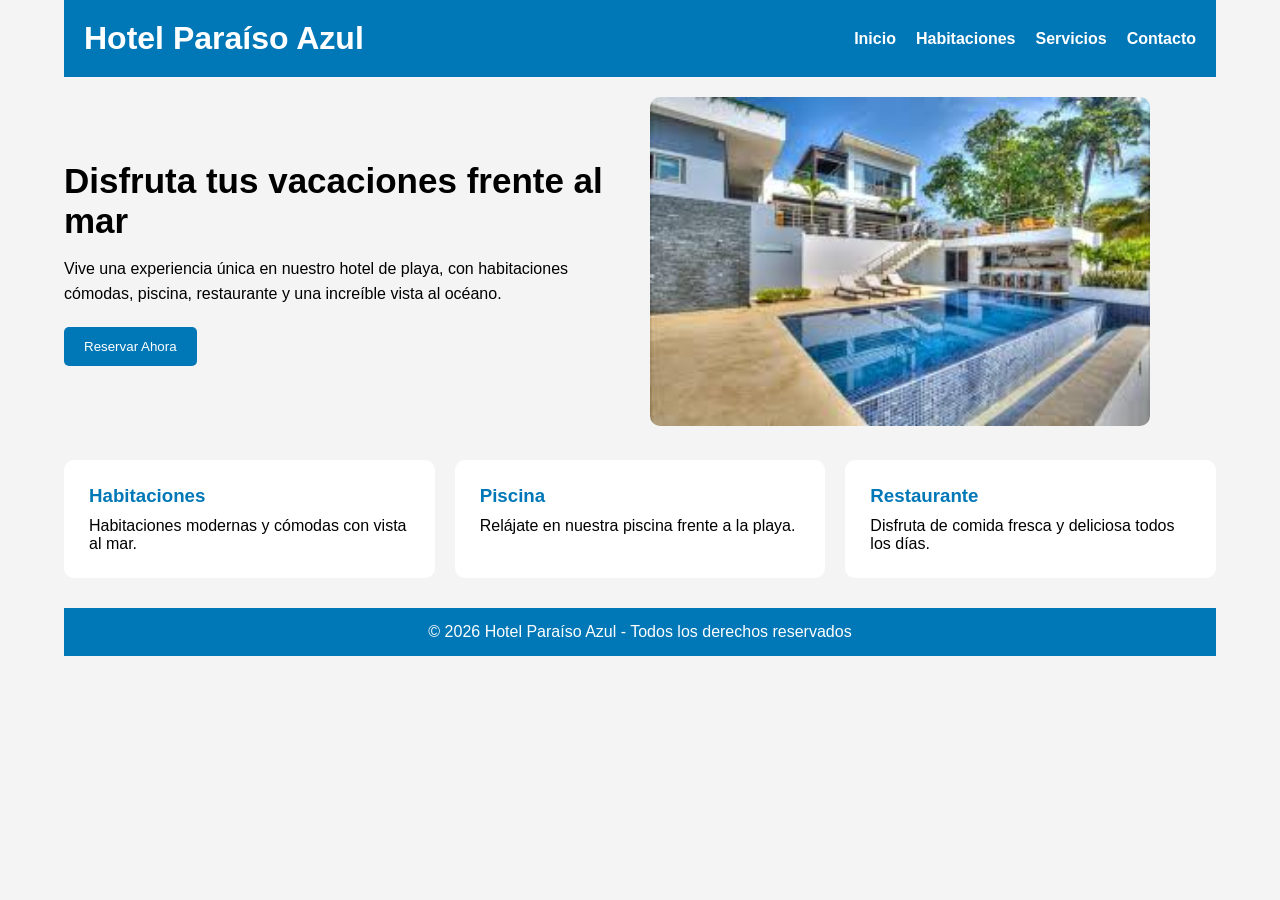
<file: Practica_11/index.html>
<!DOCTYPE html>
<html lang="es">
<head>
    <meta charset="UTF-8">
    <meta name="viewport" content="width=device-width, initial-scale=1.0">

    <title>Hotel Paraíso Azul</title>

    <link rel="stylesheet" href="style.css">
</head>
<body>

    <!-- contenedor principal -->
    <div class="contenedor">

        <header>

            <h1>Hotel Paraíso Azul</h1>

            <!-- menu -->
            <nav>
                <a href="#">Inicio</a>
                <a href="#">Habitaciones</a>
                <a href="#">Servicios</a>
                <a href="#">Contacto</a>
            </nav>

        </header>

        <!-- sección principal -->
        <section class="principal">

            <!-- texto -->
            <div class="texto">

                <h2>Disfruta tus vacaciones frente al mar</h2>

                <p>
                    Vive una experiencia única en nuestro hotel de playa,
                    con habitaciones cómodas, piscina, restaurante y una
                    increíble vista al océano.
                </p>

                <button>Reservar Ahora</button>

            </div>

            <!-- img -->
            <div class="imagen">

                <img src="img/hotel.jpg"
                    alt="Hotel en la playa">

            </div>

        </section>

        <!-- tarjeta -->
        <section class="tarjetas">

            <!-- tajeta 1 -->
            <div class="card">

                <h3>Habitaciones</h3>

                <p>
                    Habitaciones modernas y cómodas con vista al mar.
                </p>

            </div>

            <!-- ytarjeta 2 -->
            <div class="card">

                <h3>Piscina</h3>

                <p>
                    Relájate en nuestra piscina frente a la playa.
                </p>

            </div>

            <!-- tarjeta 3 -->
            <div class="card">

                <h3>Restaurante</h3>

                <p>
                    Disfruta de comida fresca y deliciosa todos los días.
                </p>

            </div>

        </section>

        <!-- footer -->
        <footer>

            <p>
                © 2026 Hotel Paraíso Azul - Todos los derechos reservados
            </p>

        </footer>

    </div>

</body>
</html>
</file>
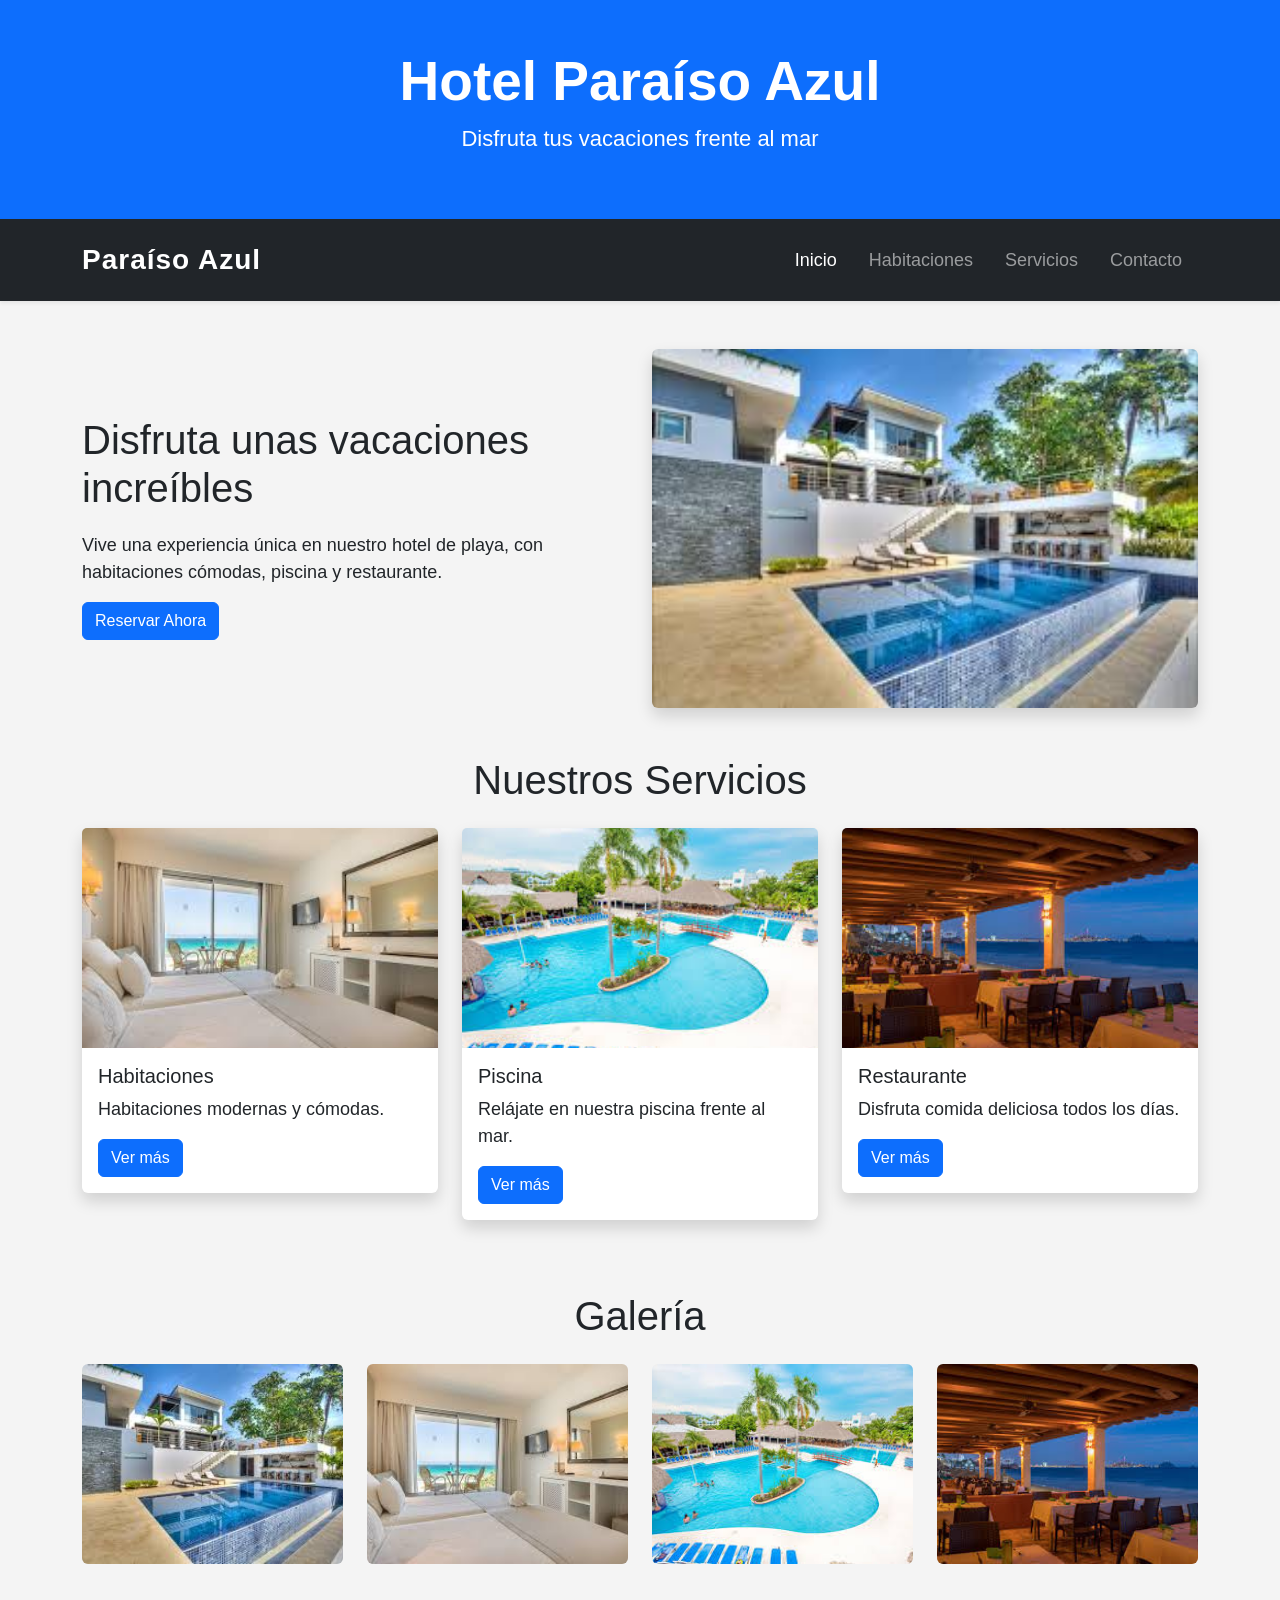
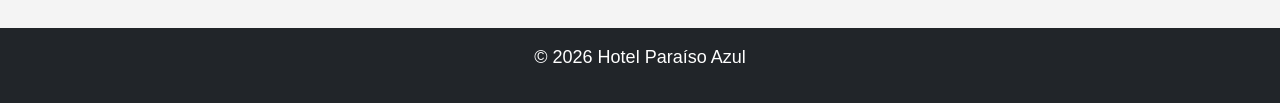
<file: Practica_12/index.html>
<!DOCTYPE html>
<html lang="es">
<head>

    <!-- configuración -->
    <meta charset="UTF-8">
    <meta name="viewport" content="width=device-width, initial-scale=1.0">

    <title>Hotel Paraíso Azul</title>

    <!-- bootstrap -->
    <link href="https://cdn.jsdelivr.net/npm/bootstrap@5.3.8/dist/css/bootstrap.min.css" rel="stylesheet">

    <!-- css -->
    <link rel="stylesheet" href="style.css">

</head>
<body>

    <!-- encabezado -->
    <header class="bg-primary text-white text-center p-5">

        <h1>Hotel Paraíso Azul</h1>

        <p>Disfruta tus vacaciones frente al mar</p>

    </header>

    <!-- menu -->
    <nav class="navbar navbar-expand-lg navbar-dark bg-dark shadow-sm">

        <div class="container">

            <!-- logo -->
            <a class="navbar-brand fw-bold fs-3" href="#">
                Paraíso Azul
            </a>

            <!-- boton responsive -->
            <button class="navbar-toggler"
                type="button"
                data-bs-toggle="collapse"
                data-bs-target="#menu">

                <span class="navbar-toggler-icon"></span>

            </button>

            <!-- opciones -->
            <div class="collapse navbar-collapse justify-content-end" id="menu">

                <ul class="navbar-nav">

                    <li class="nav-item">
                        <a class="nav-link px-3 active" href="#">
                            Inicio
                        </a>
                    </li>

                    <li class="nav-item">
                        <a class="nav-link px-3" href="#">
                            Habitaciones
                        </a>
                    </li>

                    <li class="nav-item">
                        <a class="nav-link px-3" href="#">
                            Servicios
                        </a>
                    </li>

                    <li class="nav-item">
                        <a class="nav-link px-3" href="#">
                            Contacto
                        </a>
                    </li>

                </ul>

            </div>

        </div>

    </nav>

    <!-- sección principal -->
    <section class="container mt-5">

        <div class="row align-items-center">

            <!-- texto -->
            <div class="col-lg-6">

                <h2>
                    Disfruta unas vacaciones increíbles
                </h2>

                <p>
                    Vive una experiencia única en nuestro hotel de playa,
                    con habitaciones cómodas, piscina y restaurante.
                </p>

                <button class="btn btn-primary">
                    Reservar Ahora
                </button>

            </div>

            <!-- imagen -->
            <div class="col-lg-6 text-center">

                <img src="./img/hotel.jpg"
                    alt="Hotel"
                    class="img-fluid rounded shadow">

            </div>

        </div>

    </section>

    <!-- tarjetas -->
    <section class="container mt-5">

        <h2 class="text-center mb-4">
            Nuestros Servicios
        </h2>

        <div class="row">

            <!-- tarjeta 1 -->
            <div class="col-md-4 mb-4">

                <div class="card shadow">

                    <img src="./img/hotel_habitacion.jpg"
                        class="card-img-top"
                        alt="Habitación">

                    <div class="card-body">

                        <h5 class="card-title">
                            Habitaciones
                        </h5>

                        <p class="card-text">
                            Habitaciones modernas y cómodas.
                        </p>

                        <a href="#" class="btn btn-primary">
                            Ver más
                        </a>

                    </div>

                </div>

            </div>

            <!-- tarjeta 2 -->
            <div class="col-md-4 mb-4">

                <div class="card shadow">

                    <img src="./img/hotel_piscinas.jpg"
                        class="card-img-top"
                        alt="Piscina">

                    <div class="card-body">

                        <h5 class="card-title">
                            Piscina
                        </h5>

                        <p class="card-text">
                            Relájate en nuestra piscina frente al mar.
                        </p>

                        <a href="#" class="btn btn-primary">
                            Ver más
                        </a>

                    </div>

                </div>

            </div>

            <!-- tarjeta 3 -->
            <div class="col-md-4 mb-4">

                <div class="card shadow">

                    <img src="./img/hote_resturante.jpg"
                        class="card-img-top"
                        alt="Restaurante">

                    <div class="card-body">

                        <h5 class="card-title">
                            Restaurante
                        </h5>

                        <p class="card-text">
                            Disfruta comida deliciosa todos los días.
                        </p>

                        <a href="#" class="btn btn-primary">
                            Ver más
                        </a>

                    </div>

                </div>

            </div>

        </div>

    </section>

    <!-- galeria -->
    <section class="container mt-5">

        <h2 class="text-center mb-4">
            Galería
        </h2>

        <div class="row">

            <div class="col-md-3 mb-3">

                <img src="./img/hotel.jpg"
                    class="img-fluid rounded galeria"
                    alt="">

            </div>

            <div class="col-md-3 mb-3">

                <img src="./img/hotel_habitacion.jpg"
                    class="img-fluid rounded galeria"
                    alt="">

            </div>

            <div class="col-md-3 mb-3">

                <img src="./img/hotel_piscinas.jpg"
                    class="img-fluid rounded galeria"
                    alt="">

            </div>

            <div class="col-md-3 mb-3">

                <img src="./img/hote_resturante.jpg"
                    class="img-fluid rounded galeria"
                    alt="">

            </div>

        </div>

    </section>

    <!-- footer -->
    <footer class="bg-dark text-white text-center p-3 mt-5">

        <p>
            © 2026 Hotel Paraíso Azul
        </p>

    </footer>

    <!-- bootstrap js -->
    <script src="https://cdn.jsdelivr.net/npm/bootstrap@5.3.8/dist/js/bootstrap.bundle.min.js"></script>

</body>
</html>
</file>
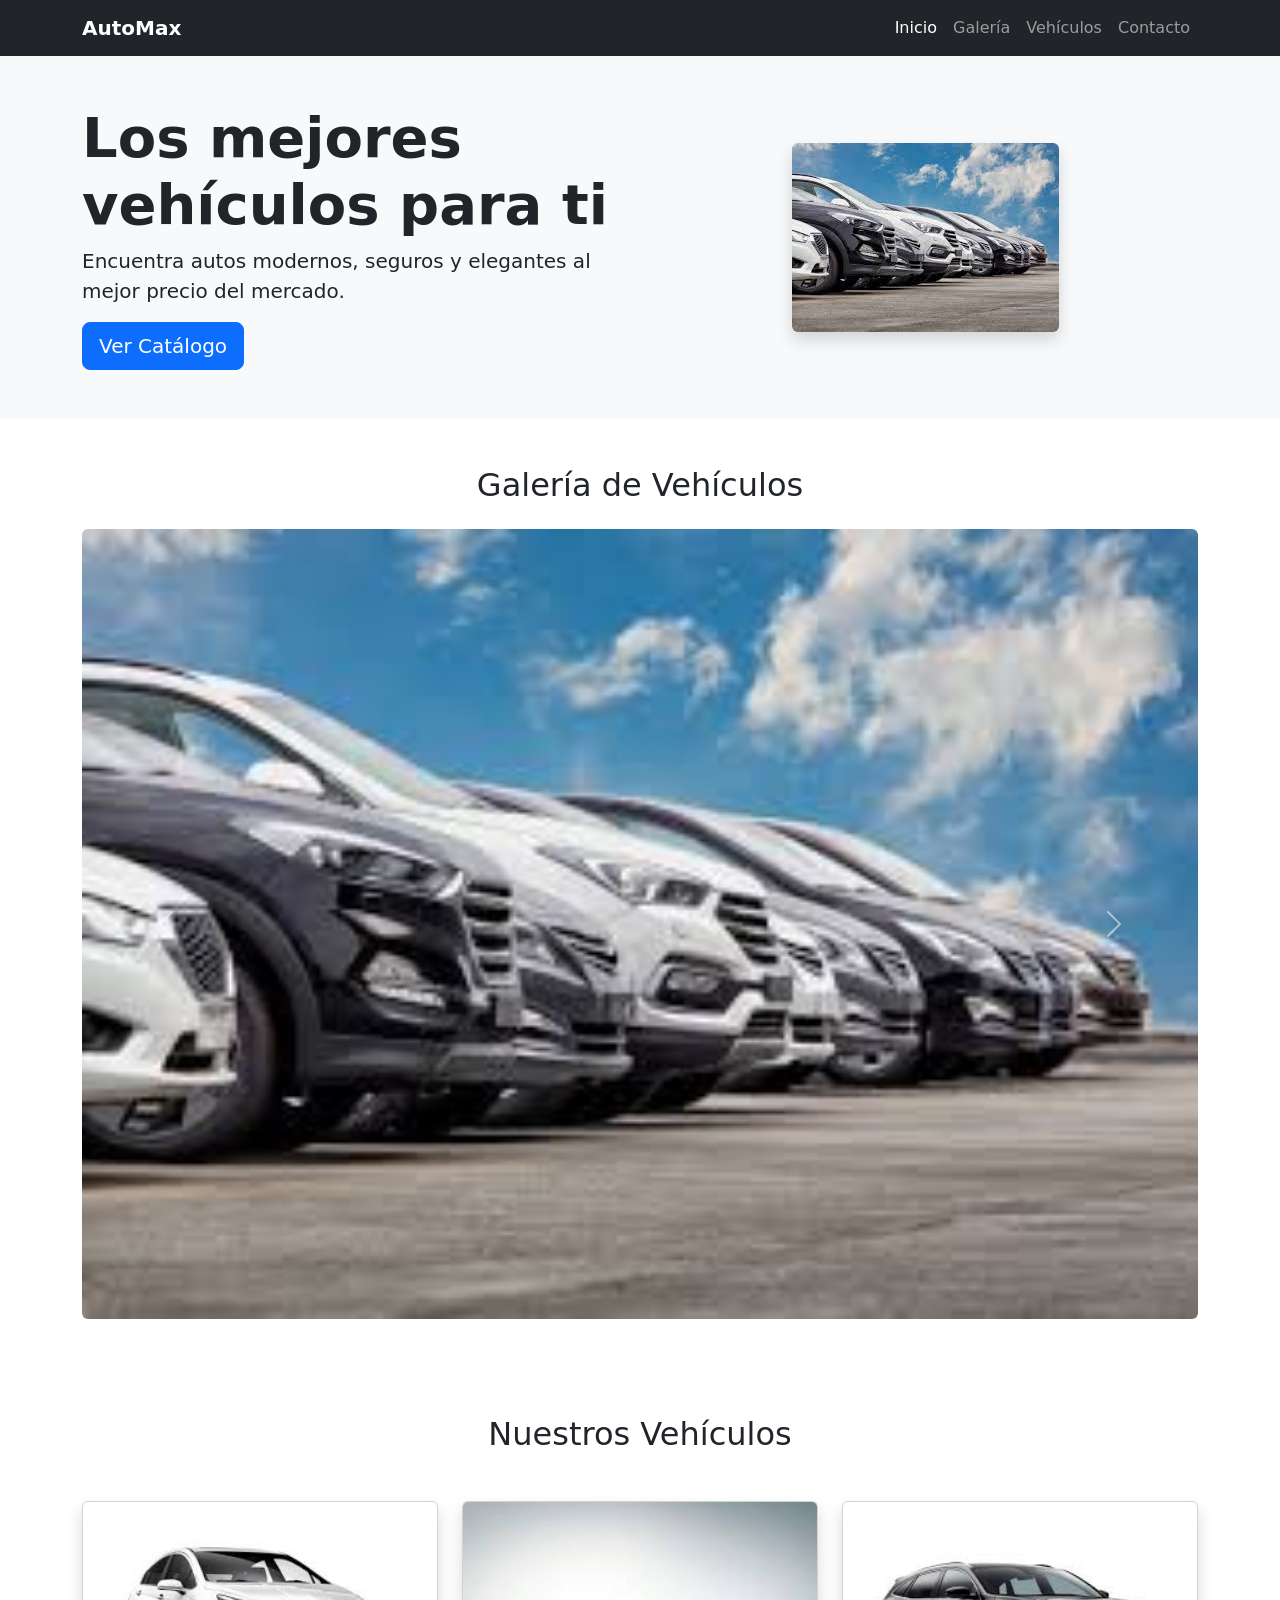
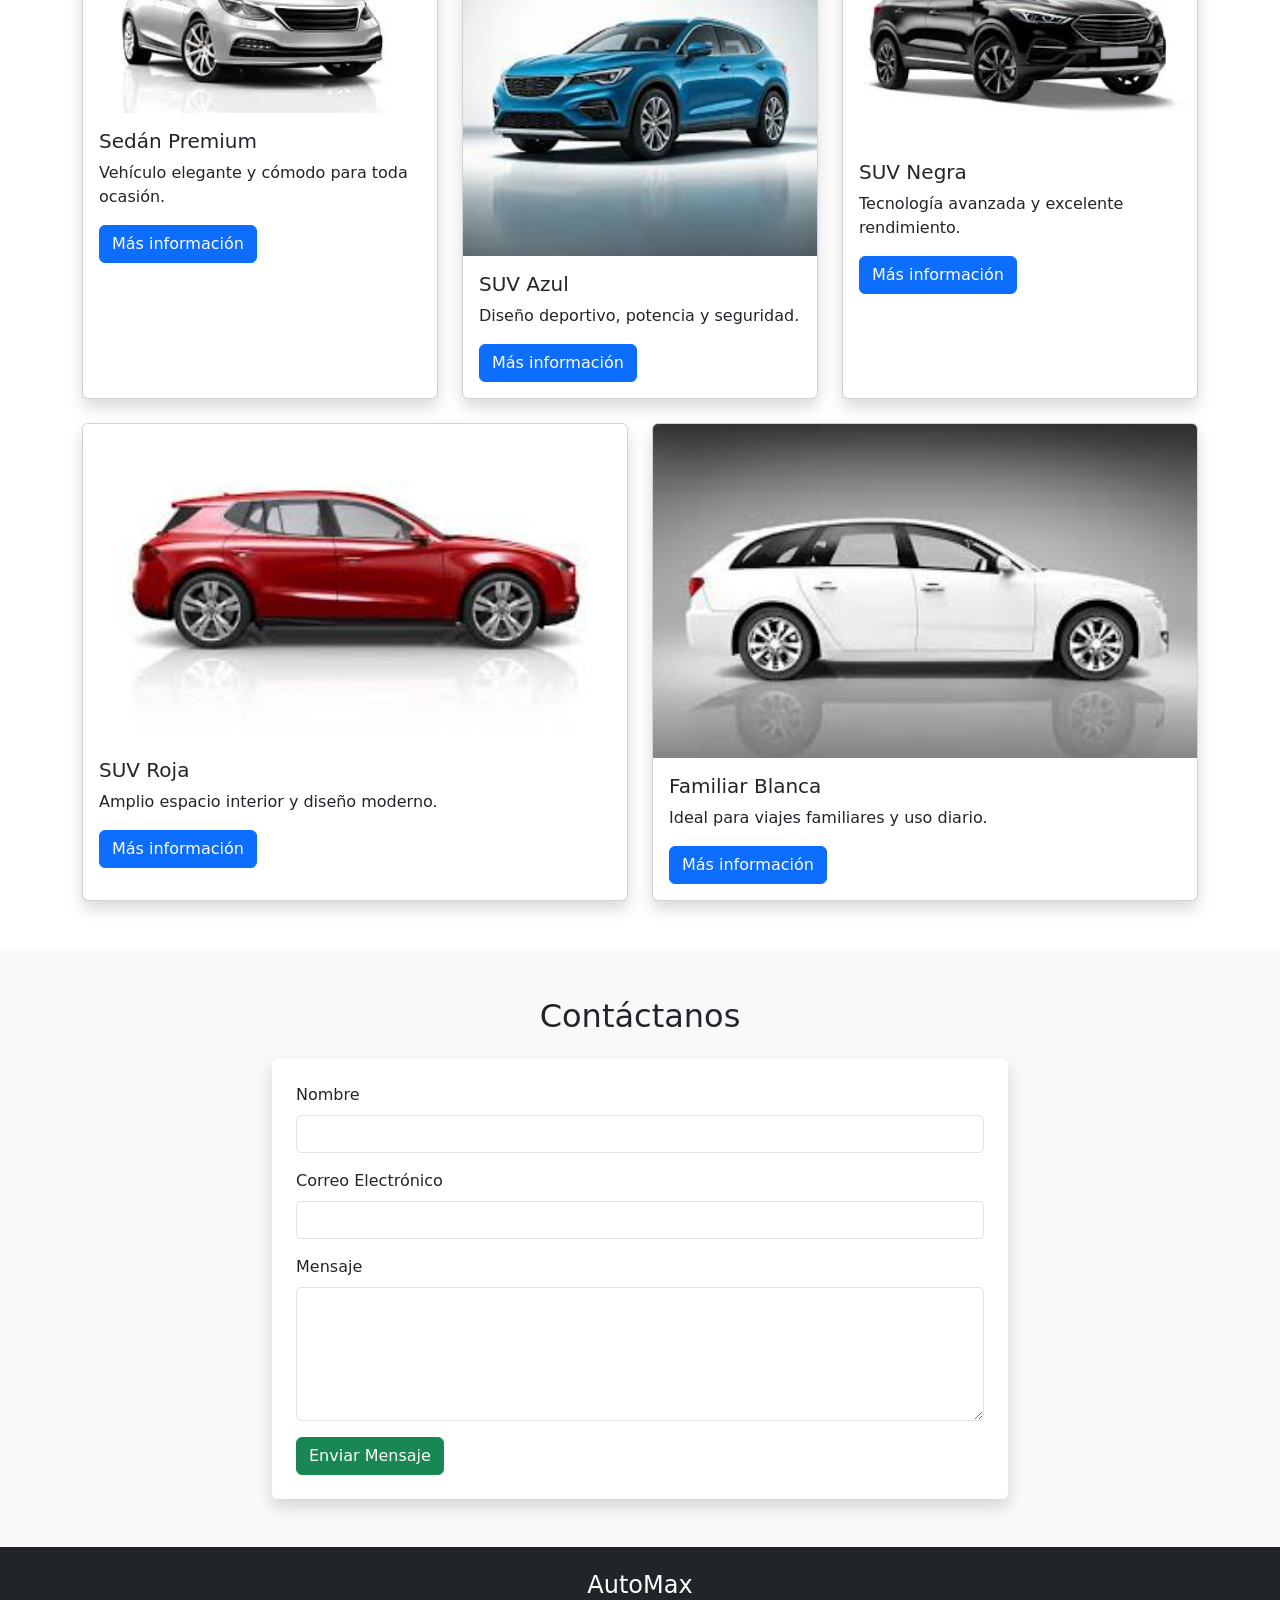
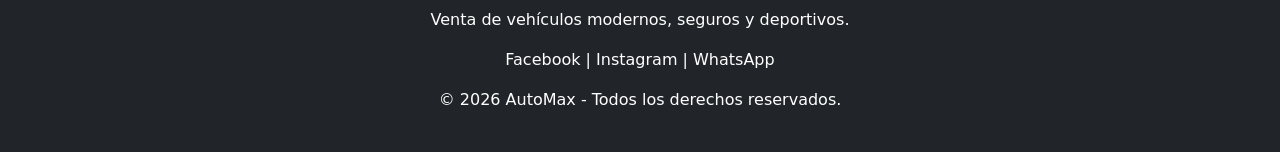
<file: Practica_13/index.html>
<!DOCTYPE html>
<html lang="es">
<head>
    <meta charset="UTF-8">
    <meta name="viewport" content="width=device-width, initial-scale=1">
    <title>AutoMax</title>

    <!-- Bootstrap CSS -->
    <link href="https://cdn.jsdelivr.net/npm/bootstrap@5.3.3/dist/css/bootstrap.min.css" rel="stylesheet">
</head>
<body>

    <!-- Menú de navegación -->
    <nav class="navbar navbar-expand-lg navbar-dark bg-dark">
        <div class="container">

            <a class="navbar-brand fw-bold" href="#">
                AutoMax
            </a>

            <button class="navbar-toggler"
                    type="button"
                    data-bs-toggle="collapse"
                    data-bs-target="#menu"
                    aria-controls="menu"
                    aria-expanded="false"
                    aria-label="Toggle navigation">

                <span class="navbar-toggler-icon"></span>

            </button>

            <div class="collapse navbar-collapse" id="menu">

                <ul class="navbar-nav ms-auto">

                    <li class="nav-item">
                        <a class="nav-link active" href="#inicio">
                            Inicio
                        </a>
                    </li>

                    <li class="nav-item">
                        <a class="nav-link" href="#galeria">
                            Galería
                        </a>
                    </li>

                    <li class="nav-item">
                        <a class="nav-link" href="#productos">
                            Vehículos
                        </a>
                    </li>

                    <li class="nav-item">
                        <a class="nav-link" href="#contacto">
                            Contacto
                        </a>
                    </li>

                </ul>

            </div>

        </div>
    </nav>

    <!-- Hero Section -->
    <section id="inicio" class="py-5 bg-light">

        <div class="container">

            <div class="row align-items-center">

                <div class="col-md-6">

                    <h1 class="display-4 fw-bold">
                        Los mejores vehículos para ti
                    </h1>

                    <p class="lead">
                        Encuentra autos modernos, seguros y elegantes al mejor precio del mercado.
                    </p>

                    <a href="#productos" class="btn btn-primary btn-lg">
                        Ver Catálogo
                    </a>

                </div>

                <div class="col-md-6 text-center">

                    <img src="img/carro1.jpg"
                         class="img-fluid rounded shadow"
                         alt="Vehículo">

                </div>

            </div>

        </div>

    </section>

    <!-- Carousel -->
    <section id="galeria" class="container py-5">

        <h2 class="text-center mb-4">
            Galería de Vehículos
        </h2>

        <div id="carouselAutos"
             class="carousel slide"
             data-bs-ride="carousel">

            <div class="carousel-inner">

                <div class="carousel-item active">
                    <img src="img/carro1.jpg"
                         class="d-block w-100 rounded"
                         alt="">
                </div>

                <div class="carousel-item">
                    <img src="img/carro3.jpg"
                         class="d-block w-100 rounded"
                         alt="">
                </div>

                <div class="carousel-item">
                    <img src="img/carro5.jpg"
                         class="d-block w-100 rounded"
                         alt="">
                </div>

            </div>

            <button class="carousel-control-prev"
                    type="button"
                    data-bs-target="#carouselAutos"
                    data-bs-slide="prev">

                <span class="carousel-control-prev-icon"></span>

            </button>

            <button class="carousel-control-next"
                    type="button"
                    data-bs-target="#carouselAutos"
                    data-bs-slide="next">

                <span class="carousel-control-next-icon"></span>

            </button>

        </div>

    </section>

    <!-- Productos -->
    <section id="productos" class="container py-5">

        <h2 class="text-center mb-5">
            Nuestros Vehículos
        </h2>

        <div class="row g-4">

            <div class="col-md-4">

                <div class="card h-100 shadow">

                    <img src="img/carro2.jpg"
                         class="card-img-top"
                         alt="">

                    <div class="card-body">

                        <h5 class="card-title">
                            Sedán Premium
                        </h5>

                        <p class="card-text">
                            Vehículo elegante y cómodo para toda ocasión.
                        </p>

                        <a href="#" class="btn btn-primary">
                            Más información
                        </a>

                    </div>

                </div>

            </div>

            <div class="col-md-4">

                <div class="card h-100 shadow">

                    <img src="img/carro3.jpg"
                         class="card-img-top"
                         alt="">

                    <div class="card-body">

                        <h5 class="card-title">
                            SUV Azul
                        </h5>

                        <p class="card-text">
                            Diseño deportivo, potencia y seguridad.
                        </p>

                        <a href="#" class="btn btn-primary">
                            Más información
                        </a>

                    </div>

                </div>

            </div>

            <div class="col-md-4">

                <div class="card h-100 shadow">

                    <img src="img/carro4.jpg"
                         class="card-img-top"
                         alt="">

                    <div class="card-body">

                        <h5 class="card-title">
                            SUV Negra
                        </h5>

                        <p class="card-text">
                            Tecnología avanzada y excelente rendimiento.
                        </p>

                        <a href="#" class="btn btn-primary">
                            Más información
                        </a>

                    </div>

                </div>

            </div>

            <div class="col-md-6">

                <div class="card h-100 shadow">

                    <img src="img/carro5.jpg"
                         class="card-img-top"
                         alt="">

                    <div class="card-body">

                        <h5 class="card-title">
                            SUV Roja
                        </h5>

                        <p class="card-text">
                            Amplio espacio interior y diseño moderno.
                        </p>

                        <a href="#" class="btn btn-primary">
                            Más información
                        </a>

                    </div>

                </div>

            </div>

            <div class="col-md-6">

                <div class="card h-100 shadow">

                    <img src="img/carro7.jpg"
                         class="card-img-top"
                         alt="">

                    <div class="card-body">

                        <h5 class="card-title">
                            Familiar Blanca
                        </h5>

                        <p class="card-text">
                            Ideal para viajes familiares y uso diario.
                        </p>

                        <a href="#" class="btn btn-primary">
                            Más información
                        </a>

                    </div>

                </div>

            </div>

        </div>

    </section>

    <!-- Formulario -->
    <section id="contacto" class="bg-light py-5">

        <div class="container">

            <h2 class="text-center mb-4">
                Contáctanos
            </h2>

            <div class="row justify-content-center">

                <div class="col-md-8">

                    <form class="shadow p-4 rounded bg-white">

                        <div class="mb-3">
                            <label class="form-label">
                                Nombre
                            </label>
                            <input type="text" class="form-control">
                        </div>

                        <div class="mb-3">
                            <label class="form-label">
                                Correo Electrónico
                            </label>
                            <input type="email" class="form-control">
                        </div>

                        <div class="mb-3">
                            <label class="form-label">
                                Mensaje
                            </label>
                            <textarea class="form-control" rows="5"></textarea>
                        </div>

                        <button type="submit" class="btn btn-success">
                            Enviar Mensaje
                        </button>

                    </form>

                </div>

            </div>

        </div>

    </section>

    <!-- Footer -->
    <footer class="bg-dark text-white text-center p-4">

        <h4>AutoMax</h4>

        <p>
            Venta de vehículos modernos, seguros y deportivos.
        </p>

        <p>
            Facebook | Instagram | WhatsApp
        </p>

        <p>
            © 2026 AutoMax - Todos los derechos reservados.
        </p>

    </footer>

    <!-- Bootstrap JS -->
    <script src="https://cdn.jsdelivr.net/npm/bootstrap@5.3.3/dist/js/bootstrap.bundle.min.js"></script>

</body>
</html>
</file>
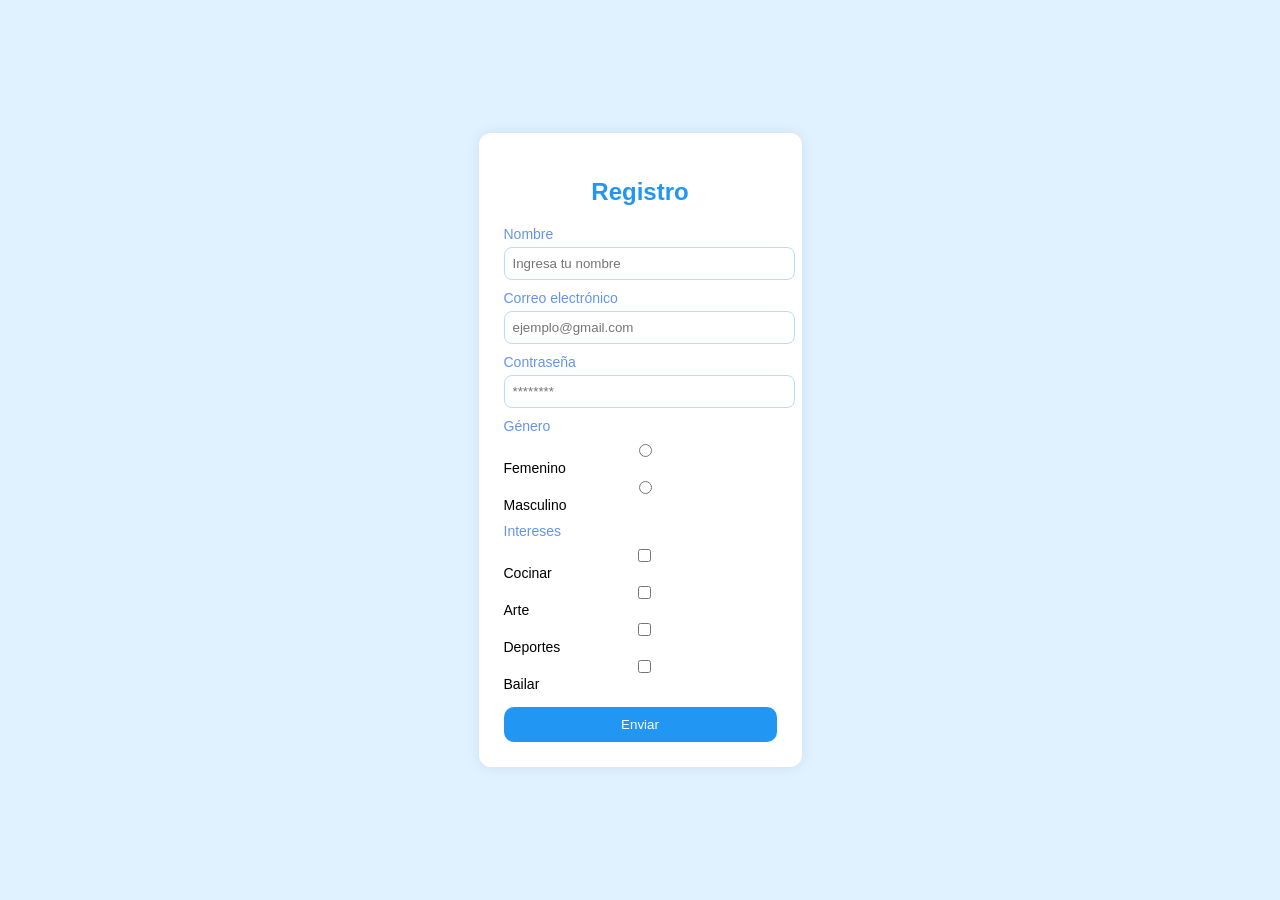
<file: Practica_5/index.html>
<!DOCTYPE html>
<html lang="es">
<head>
    <meta charset="UTF-8">
    <meta name="viewport" content="width=device-width, initial-scale=1.0">
    <title>Formulario red social</title>
    <link rel="stylesheet" href="./style.css">
</head>
<body>

    <div class="form-container">
        <form>
            <h2>Registro</h2>

            <label>Nombre</label>
            <input type="text" placeholder="Ingresa tu nombre" required>

            <label>Correo electrónico</label>
            <input type="email" placeholder="ejemplo@gmail.com" required>

            <label>Contraseña</label>
            <input type="password" placeholder="********" required>

            <label>Género</label>
            <div class="opciones">
                <input type="radio" name="genero"> Femenino
                <input type="radio" name="genero"> Masculino
            </div>

            <label>Intereses</label>
            <div class="opciones">
                <input type="checkbox"> Cocinar
                <input type="checkbox"> Arte
                <input type="checkbox"> Deportes
                <input type="checkbox"> Bailar
            </div>

            <button type="submit">Enviar</button>
        </form>
    </div>

</body>
</html>
</file>
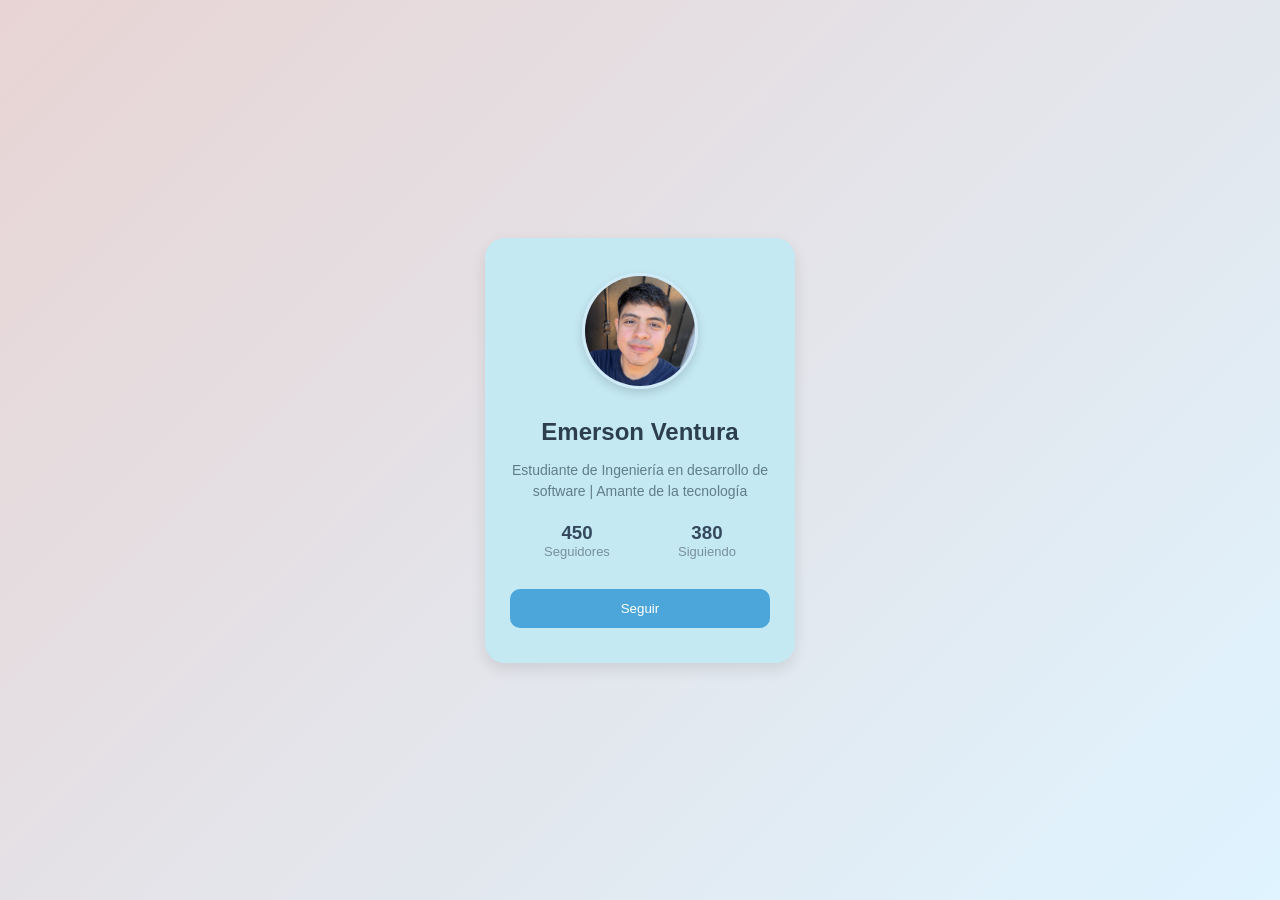
<file: Practica_7/index.html>
<!DOCTYPE html>
<html lang="es">
<head>
    <meta charset="UTF-8">
    <meta name="viewport" content="width=device-width, initial-scale=1.0">
    <title>Mi perfil</title>
    <link rel="stylesheet" href="css/style.css">
</head>
<body>

<div class="perfil">
    <img src="img/image.png" alt="Foto de perfil">

    <h2>Emerson Ventura</h2>
    <p class="bio">Estudiante de Ingeniería en desarrollo de software | Amante de la tecnología</p>

    <div class="stats">
        <div>
            <h3>450</h3>
            <p>Seguidores</p>
        </div>
        <div>
            <h3>380</h3>
            <p>Siguiendo</p>
        </div>
    </div>

    <button>Seguir</button>
</div>

</body>
</html>
</file>
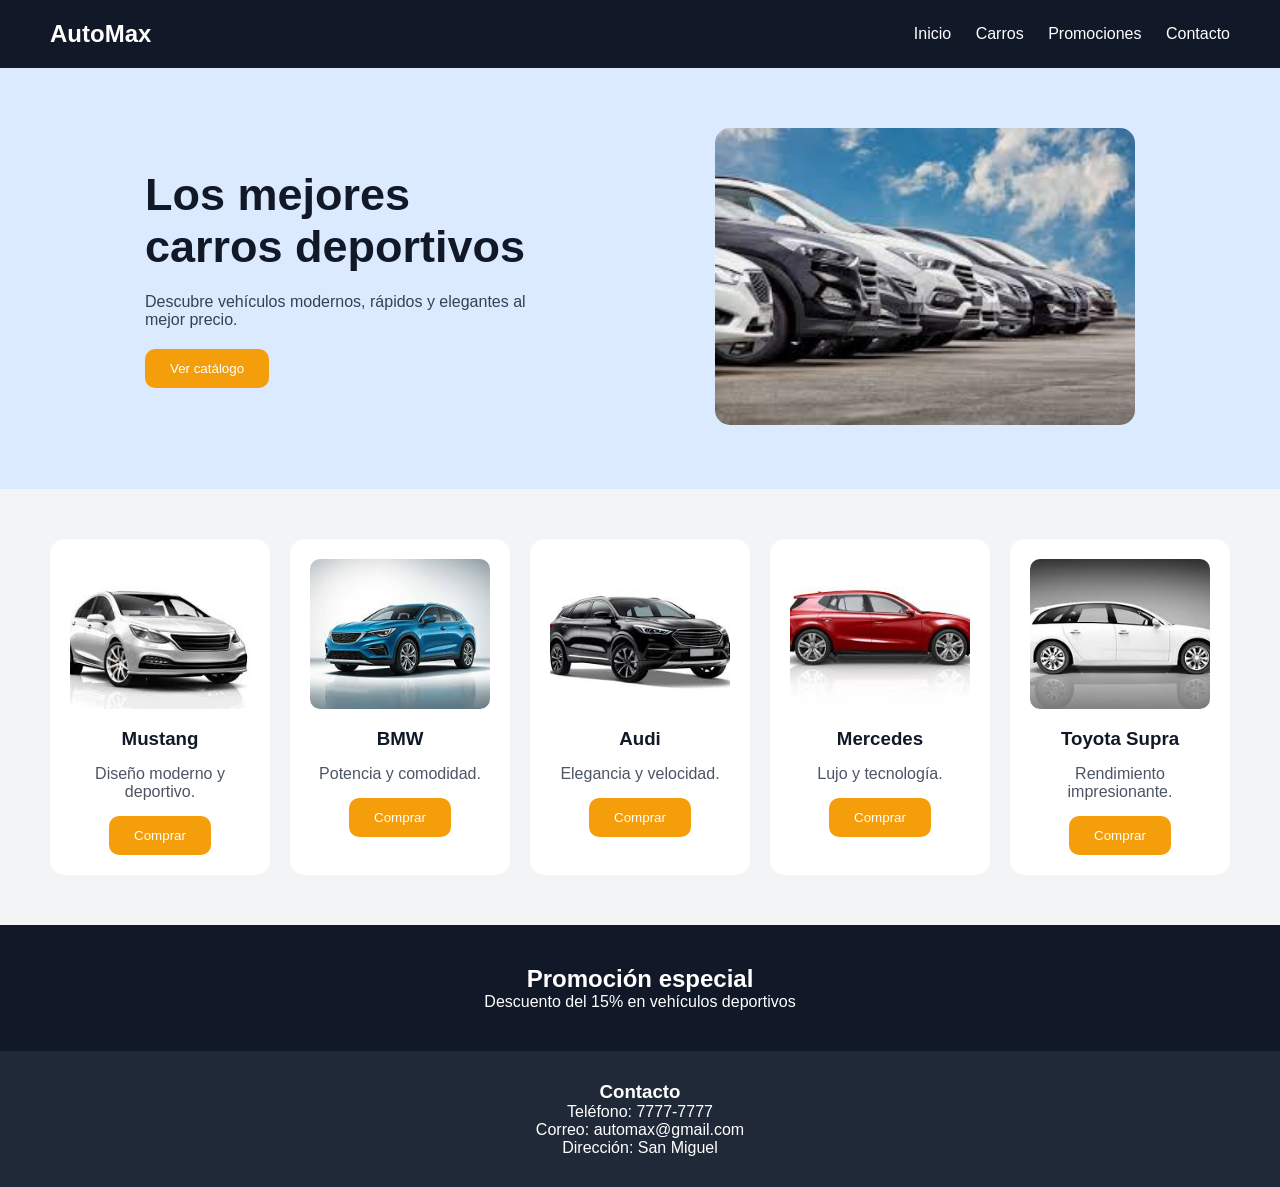
<file: Practica_9/index.html>
<!DOCTYPE html>
<html lang="es">
<head>
    <meta charset="UTF-8">
    <meta name="viewport" content="width=device-width, initial-scale=1.0">
    <title>AutoMax</title>

    <link rel="stylesheet" href="styles.css">
</head>
<body>

    <header>

        <div class="logo">
            <h2>AutoMax</h2>
        </div>

        <nav>
            <a href="#inicio">Inicio</a>
            <a href="#carros">Carros</a>
            <a href="#promociones">Promociones</a>
            <a href="#contacto">Contacto</a>
        </nav>

    </header>
    <section class="hero" id="inicio">

        <div class="texto">
            <h1>Los mejores carros deportivos</h1>

            <p>
                Descubre vehículos modernos, rápidos y elegantes al mejor precio.
            </p>

            <button>Ver catálogo</button>
        </div>

        <div class="imagen">
            <img src="img/carro1.jpg" alt="">
        </div>

    </section>

    <!-- carros -->
    <section class="productos" id="carros">

        <div class="card">
            <img src="img/carro2.jpg" alt="">
            <h3>Mustang</h3>
            <p>Diseño moderno y deportivo.</p>
            <button>Comprar</button>
        </div>

        <div class="card">
            <img src="img/carro3.jpg" alt="">
            <h3>BMW</h3>
            <p>Potencia y comodidad.</p>
            <button>Comprar</button>
        </div>

        <div class="card">
            <img src="img/carro4.jpg" alt="">
            <h3>Audi</h3>
            <p>Elegancia y velocidad.</p>
            <button>Comprar</button>
        </div>

        <div class="card">
            <img src="img/carro5.jpg" alt="">
            <h3>Mercedes</h3>
            <p>Lujo y tecnología.</p>
            <button>Comprar</button>
        </div>

        <div class="card">
            <img src="img/carro7.jpg" alt="">
            <h3>Toyota Supra</h3>
            <p>Rendimiento impresionante.</p>
            <button>Comprar</button>
        </div>

    </section>

    <!-- promociones -->
    <section class="promo" id="promociones">

        <h2>Promoción especial</h2>
        <p>Descuento del 15% en vehículos deportivos</p>

    </section>

    <!-- footer -->
    <footer id="contacto">

        <h3>Contacto</h3>
        <p>Teléfono: 7777-7777</p>
        <p>Correo: automax@gmail.com</p>
        <p>Dirección: San Miguel</p>

    </footer>

</body>
</html>
</file>
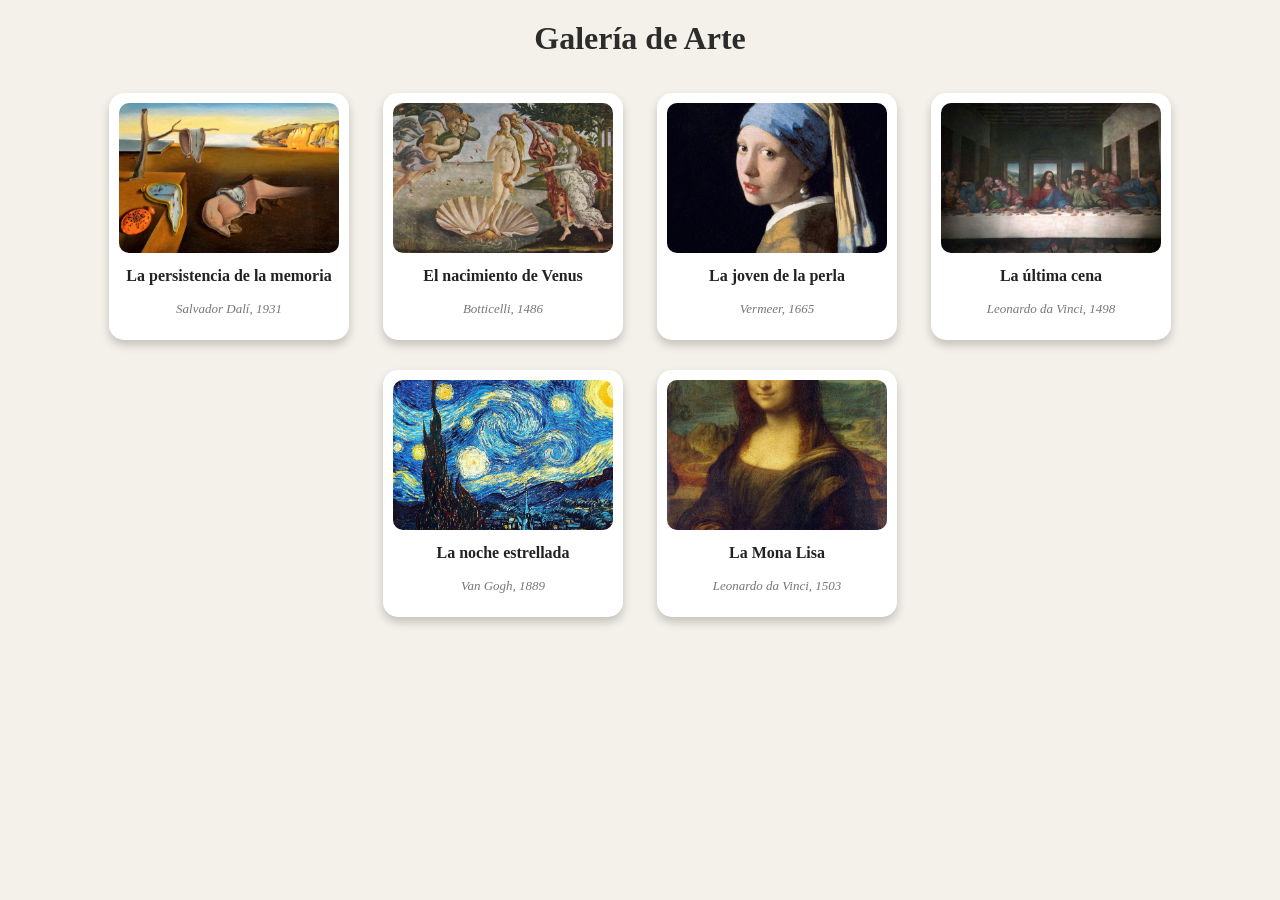
<file: Practrica_8/index.html>
<!DOCTYPE html>
<html lang="en">
<head>
    <meta charset="UTF-8">
    <meta name="viewport" content="width=device-width, initial-scale=1.0">
    <link rel="stylesheet" href="style.css">
    <title>Galeria de arte</title>
</head>
<body>

    <h1>Galería de Arte</h1>

    <div class="card">
        <img src="img/peristencia.jpg" alt="Dalí">
        <p class="titulo">La persistencia de la memoria</p>
        <p class="descripcion">Salvador Dalí, 1931</p>
    </div>

    <div class="card">
        <img src="img/venus.jpg" alt="Venus">
        <p class="titulo">El nacimiento de Venus</p>
        <p class="descripcion">Botticelli, 1486</p>
    </div>

    <div class="card">
        <img src="img/la-joven-de-la-perla.jpg" alt="Perla">
        <p class="titulo">La joven de la perla</p>
        <p class="descripcion">Vermeer, 1665</p>
    </div>

    <div class="card">
        <img src="img/la_ultima_cena.jpg" alt="Cena">
        <p class="titulo">La última cena</p>
        <p class="descripcion">Leonardo da Vinci, 1498</p>
    </div>

    <div class="card">
        <img src="img/la_noche_estrellada.jpg" alt="Noche">
        <p class="titulo">La noche estrellada</p>
        <p class="descripcion">Van Gogh, 1889</p>
    </div>

    <div class="card">
        <img src="img/monalisa.jpg" alt="Mona Lisa" >
        <p class="titulo">La Mona Lisa</p>
        <p class="descripcion">Leonardo da Vinci, 1503</p>
    </div>
</body>
</html>
</file>
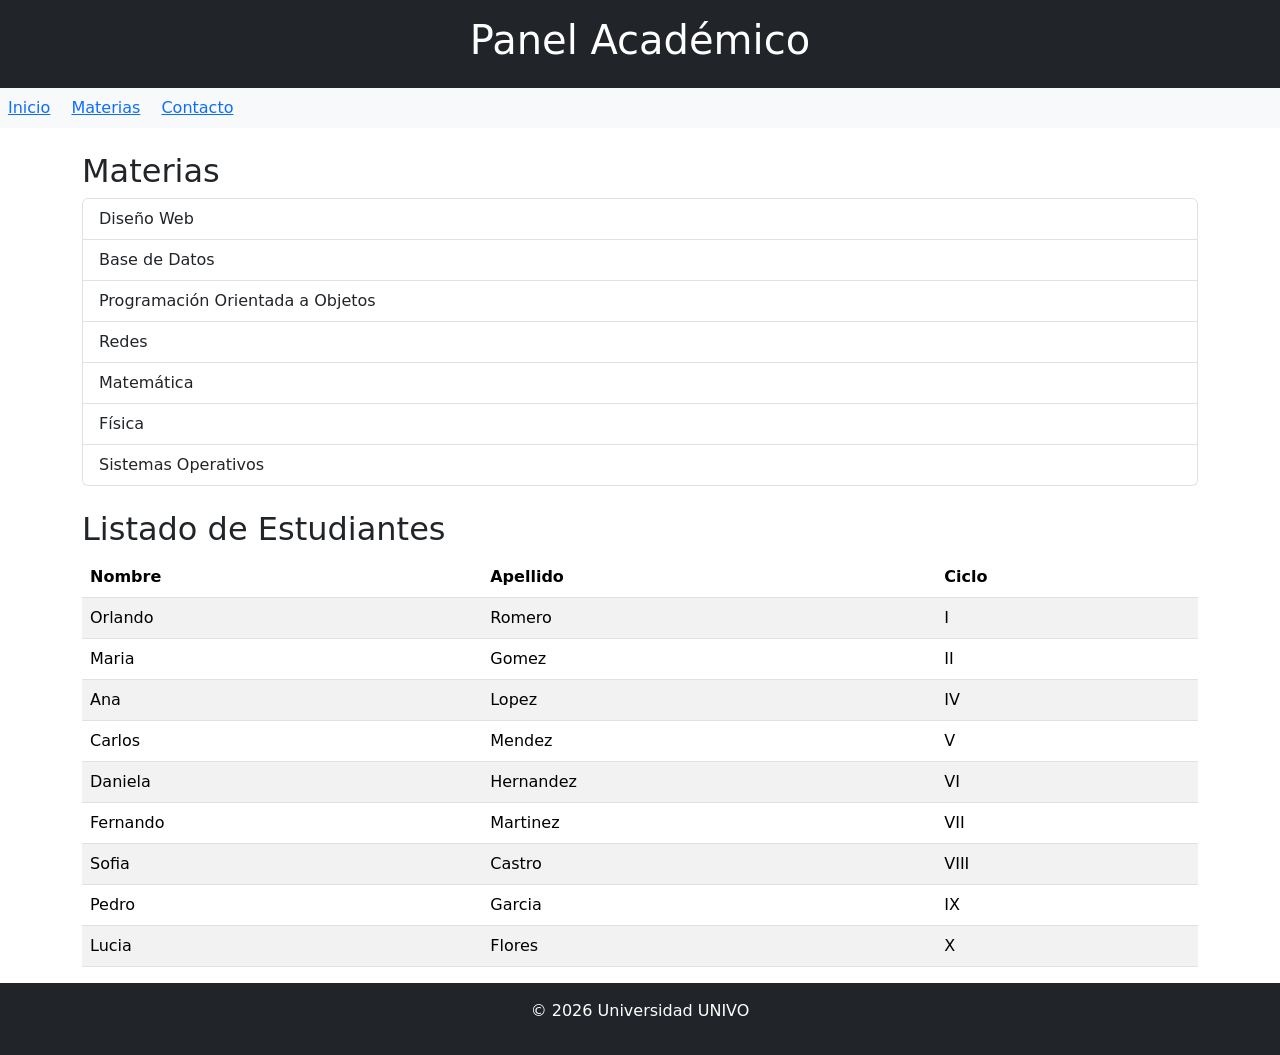
<file: Practica_2/panel-academico.html>
<!DOCTYPE html>
<html lang="en">
<head>
    <meta charset="UTF-8">
    <meta name="viewport" content="width=device-width, initial-scale=1.0">
    <title>Panel Académico</title>
    <link rel="stylesheet" href="https://cdn.jsdelivr.net/npm/bootstrap@5.3.8/dist/css/bootstrap.min.css">
</head>

<body>

<!-- HEADER -->
<header class="bg-dark text-white p-3 text-center">
    <h1>Panel Académico</h1>
</header>

<nav class="bg-light p-2">
    <a href="#" class="me-3">Inicio</a>
    <a href="#" class="me-3">Materias</a>
    <a href="#">Contacto</a>
</nav>

<!-- CONTENIDO PRINCIPAL -->
<section class="container mt-4">

    <!-- LISTA DE MATERIAS -->
    <h2>Materias</h2>

    <ul class="list-group mb-4">
        <li class="list-group-item">Diseño Web</li>
        <li class="list-group-item">Base de Datos</li>
        <li class="list-group-item">Programación Orientada a Objetos</li>
        <li class="list-group-item">Redes</li>
        <li class="list-group-item">Matemática</li>
        <li class="list-group-item">Física</li>
        <li class="list-group-item">Sistemas Operativos</li>
    </ul>

    <!-- TABLA DE ESTUDIANTES -->
    <h2>Listado de Estudiantes</h2>

    <table class="table table-striped table-hover">

        <thead>
            <tr>
                <th>Nombre</th>
                <th>Apellido</th>
                <th>Ciclo</th>
            </tr>
        </thead>

        <tbody>
            <tr>
                <td>Orlando</td>
                <td>Romero</td>
                <td>I</td>
            </tr>

            <tr>
                <td>Maria</td>
                <td>Gomez</td>
                <td>II</td>
            </tr>

            <tr>
                <td>Ana</td>
                <td>Lopez</td>
                <td>IV</td>
            </tr>

            <tr>
                <td>Carlos</td>
                <td>Mendez</td>
                <td>V</td>
            </tr>

            <tr>
                <td>Daniela</td>
                <td>Hernandez</td>
                <td>VI</td>
            </tr>

            <tr>
                <td>Fernando</td>
                <td>Martinez</td>
                <td>VII</td>
            </tr>

            <tr>
                <td>Sofia</td>
                <td>Castro</td>
                <td>VIII</td>
            </tr>

            <tr>
                <td>Pedro</td>
                <td>Garcia</td>
                <td>IX</td>
            </tr>

            <tr>
                <td>Lucia</td>
                <td>Flores</td>
                <td>X</td>
            </tr>
        </tbody>

    </table>

</section>

<!-- FOOTER -->
<footer class="bg-dark text-white text-center p-3">
    <p>© 2026 Universidad UNIVO</p>
</footer>

</body>
</html>
</file>
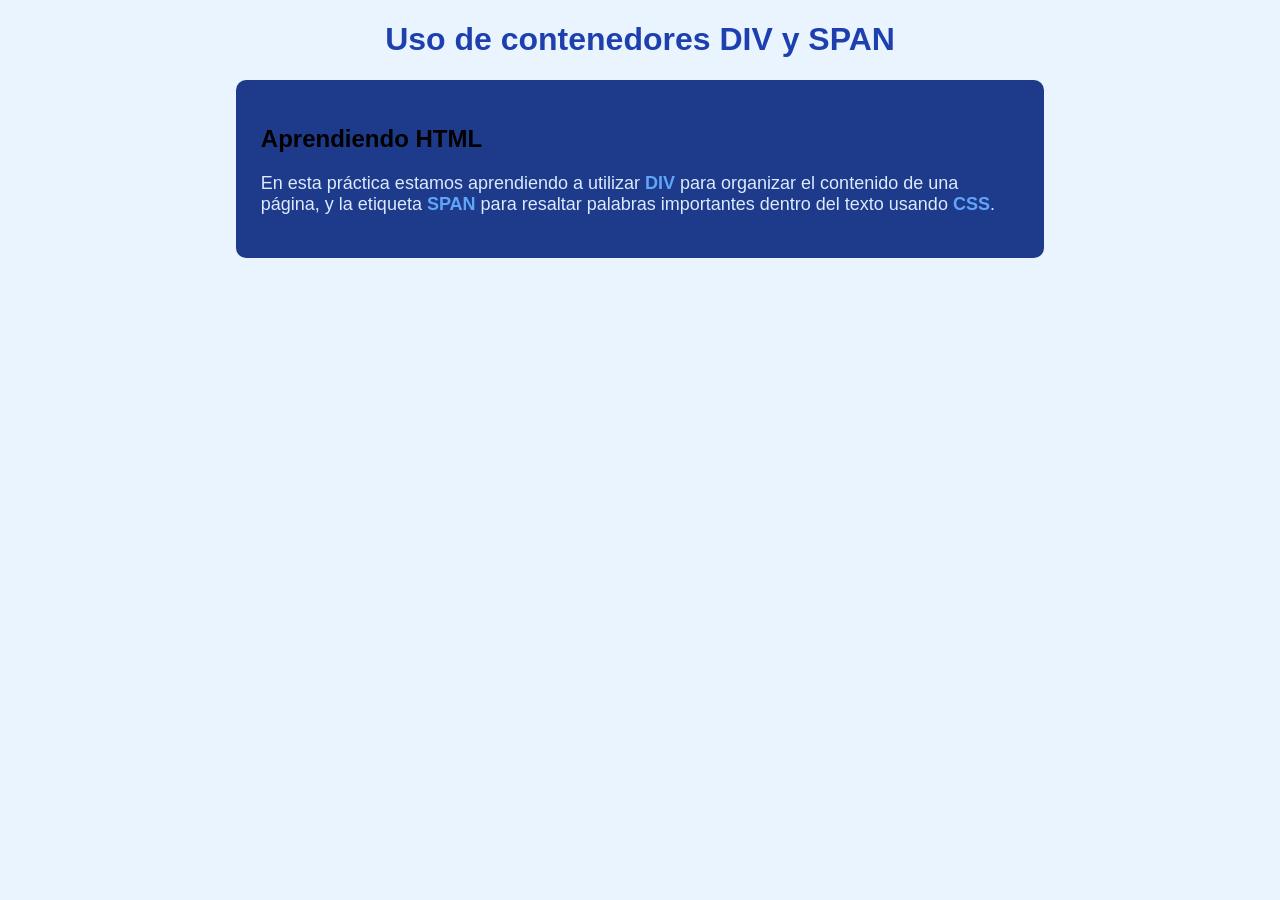
<file: Practica_3/practica_3.html>
<!DOCTYPE html>
<html lang="en">
<head>
    <meta charset="UTF-8">
    <meta name="viewport" content="width=device-width, initial-scale=1.0">
    <title>Uso de contenedores DIV y SPAN</title>
    <style>

        body{
            font-family: Arial;
            background-color: #eaf4ff;
        }

        .contenedor{
            background-color: #1e3a8a;
            padding: 25px;
            width: 60%;
            margin: auto;
            border-radius: 10px;
        }

        .contenedor h1{
            color: #ffffff;
        }

        .contenedor p{
            color: #dbeafe;
            font-size: 18px;
        }

        .resaltar{
            color: #60a5fa;
            font-weight: bold;
        }

        .titulo-principal{
            text-align: center;
            color: #1e40af;
        }

    </style>
</head>
<body>
    <h1 class="titulo-principal"> 
    Uso de contenedores DIV y SPAN 
    </h1> 
        <div class="contenedor"> 
        <h2>Aprendiendo HTML</h2> 
        <p>
            En esta práctica estamos aprendiendo a utilizar 
            <span class="resaltar">DIV</span>
            para organizar el contenido de una página, y la etiqueta 
            <span class="resaltar">SPAN</span> 
            para resaltar palabras importantes dentro del texto usando 
            <span class="resaltar">CSS</span>. 
        </p> 
    </div>
</body>
</html>
</file>
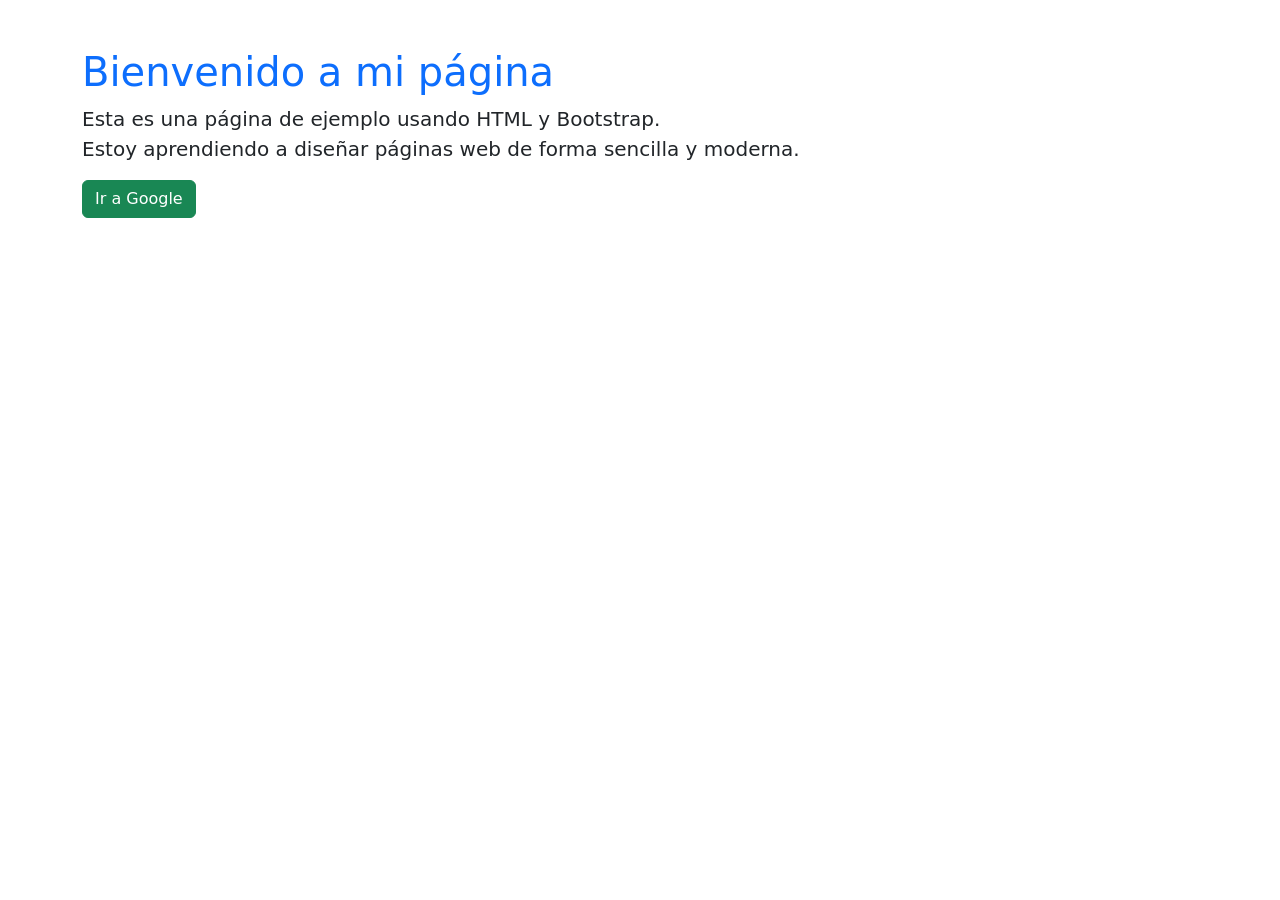
<file: Practica_6/Ejercicio1.html>
<!DOCTYPE html>
<html lang="es">
<head>
    <meta charset="UTF-8">
    <title>Ejercicio 1</title>
    <meta name="viewport" content="width=device-width, initial-scale=1.0">
    <!-- Agregar Bootstrap CSS -->
    <link href="https://cdn.jsdelivr.net/npm/bootstrap@5.3.0/dist/css/bootstrap.min.css" rel="stylesheet">
</head>
<body>

    <!-- Contenedor Bootstrap -->
    <div class="container mt-5">

        <!-- Encabezado  con h1-->
        <h1 class="text-primary">Bienvenido a mi página</h1>

        <!-- Párrafo con etiquetra  p-->
        <p class="lead">
            Esta es una página de ejemplo usando HTML y Bootstrap.<br>
            Estoy aprendiendo a diseñar páginas web de forma sencilla y moderna.
        </p>

        <!-- Enlace  etiqueta a-->
        <a href="https://www.google.com" target="_blank" class="btn btn-success">
            Ir a Google
        </a>

    </div>


</body>
</html>
</file>
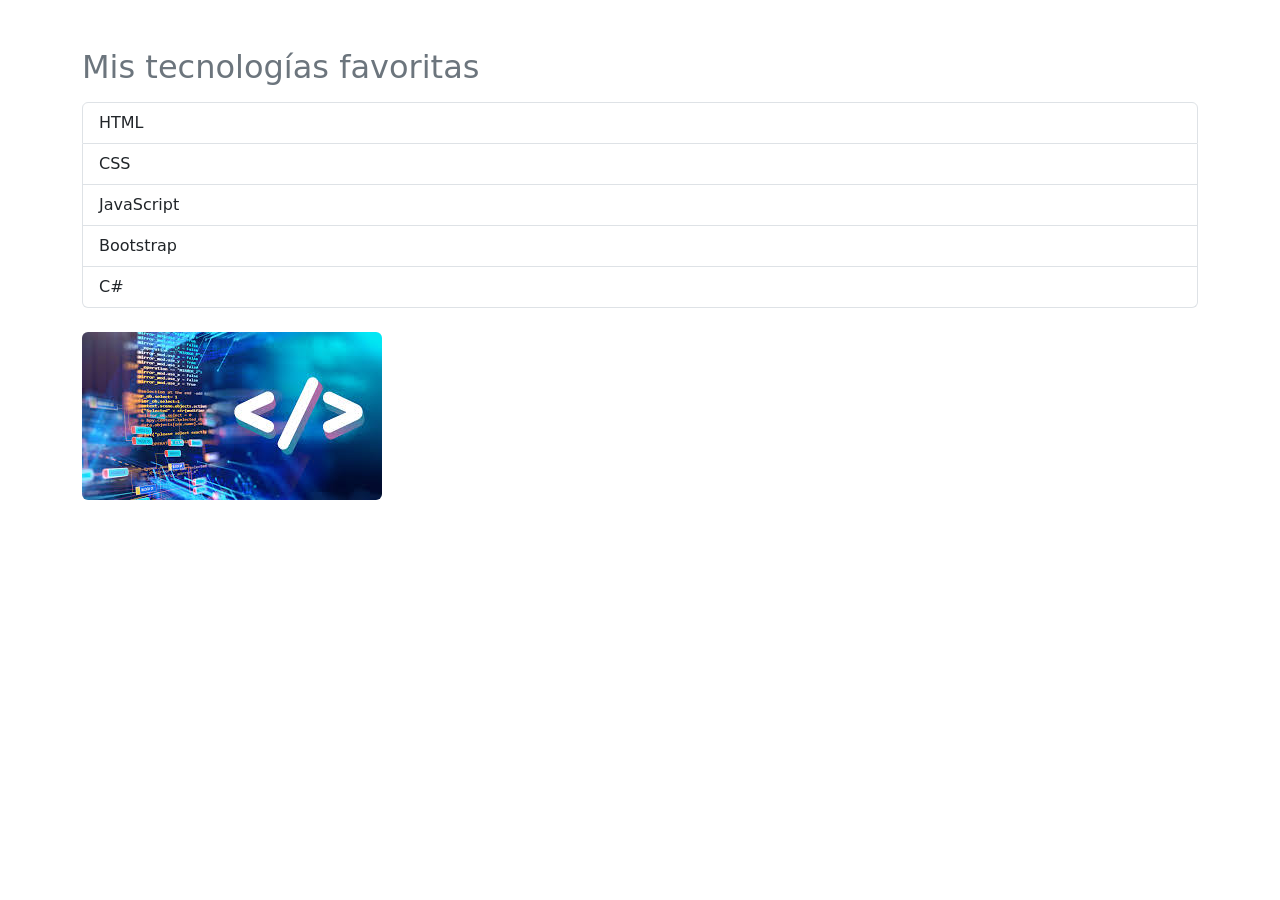
<file: Practica_6/Ejercicio2.html>
<!DOCTYPE html>
<html lang="en">
<head>
    <meta charset="UTF-8">
    <meta name="viewport" content="width=device-width, initial-scale=1.0">
     <link href="https://cdn.jsdelivr.net/npm/bootstrap@5.3.0/dist/css/bootstrap.min.css" rel="stylesheet">
    <title>Listas e imágenes</title>
</head>
<body>

     <div class="container mt-5">

        <!-- Subtítulo h2 -->
        <h2 class="text-secondary">Mis tecnologías favoritas</h2>

        <!-- Lista -->
        <ul class="list-group mt-3">
            <li class="list-group-item">HTML</li>
            <li class="list-group-item">CSS</li>
            <li class="list-group-item">JavaScript</li>
            <li class="list-group-item">Bootstrap</li>
            <li class="list-group-item">C#</li>
        </ul>

        <!-- Imagen -->
        <div class="mt-4">
            <img src="img/Imagen_programacion.jpg" 
                 alt="Imagen de ejemplo representando desarrollo web" 
                 class="img-fluid rounded">
        </div>

    </div>
    
</body>
</html>
</file>
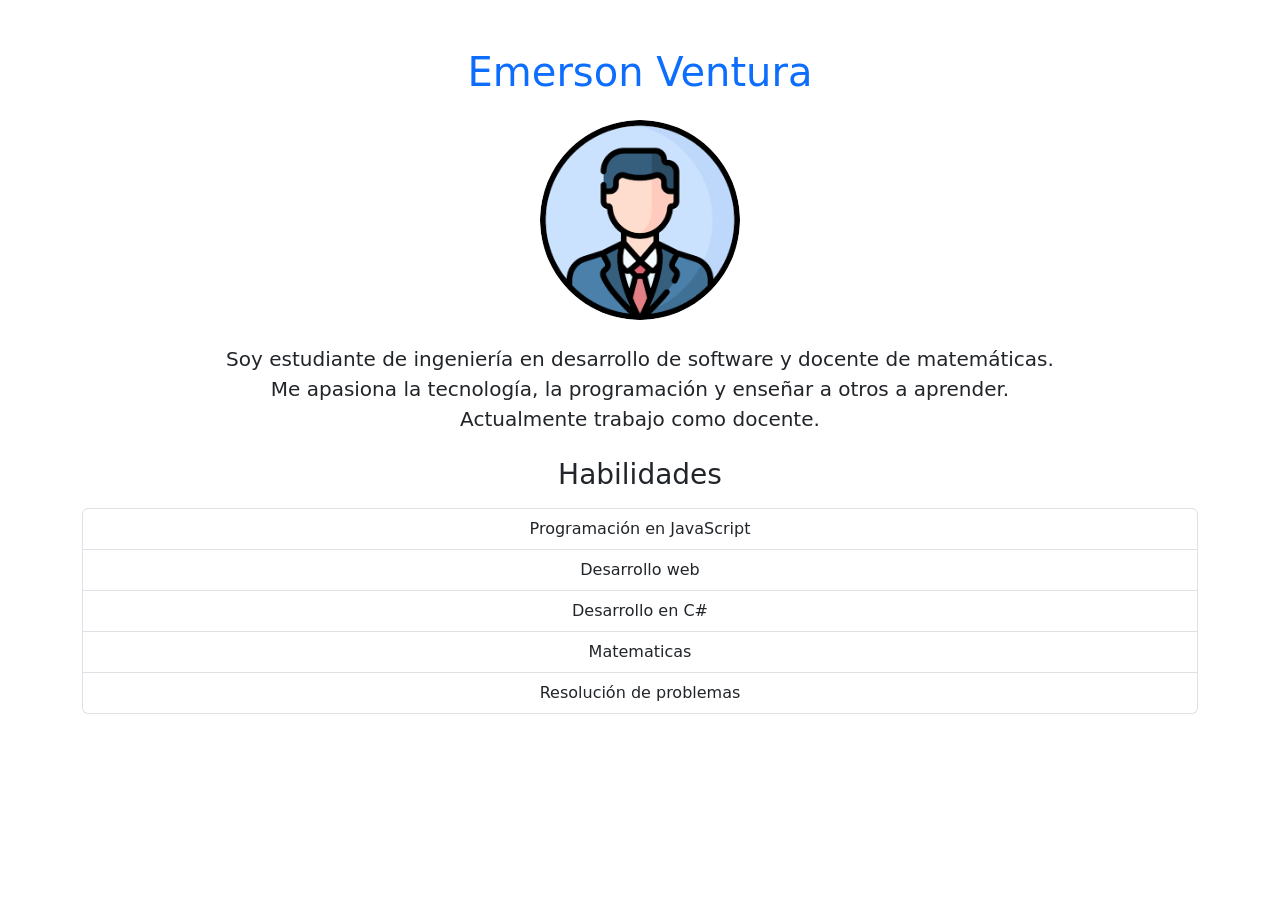
<file: Practica_6/Ejercicio3.html>
<!DOCTYPE html>
<html lang="en">
<head>
    <meta charset="UTF-8">
    <meta name="viewport" content="width=device-width, initial-scale=1.0">
    <link href="https://cdn.jsdelivr.net/npm/bootstrap@5.3.0/dist/css/bootstrap.min.css" rel="stylesheet">
    <title>Perfil</title>
</head>
<body>
    
     <div class="container mt-5 text-center">

        <!-- Nombre -->
        <h1 class="text-primary">Emerson Ventura</h1>

        <!-- Imagen -->
        <img src="img/foto_perfil.png" 
             alt="Foto de perfil de Emerson Ventura" 
             class="img-fluid rounded-circle mt-3" 
             width="200">

        <!-- Descripción -->
        <p class="mt-4 lead">
            Soy estudiante de ingeniería en desarrollo de software y docente de matemáticas. <br>
            Me apasiona la tecnología, la programación y enseñar a otros a aprender. <br>
            Actualmente trabajo como docente.
        </p>

        <!-- habilidades -->
        <h3 class="mt-4">Habilidades</h3>
        <ul class="list-group mt-3">
            <li class="list-group-item">Programación en JavaScript</li>
            <li class="list-group-item">Desarrollo web</li>
            <li class="list-group-item">Desarrollo en C#</li>
            <li class="list-group-item">Matematicas</li>
            <li class="list-group-item">Resolución de problemas</li>
        </ul>

    </div>

</body>
</html>
</file>
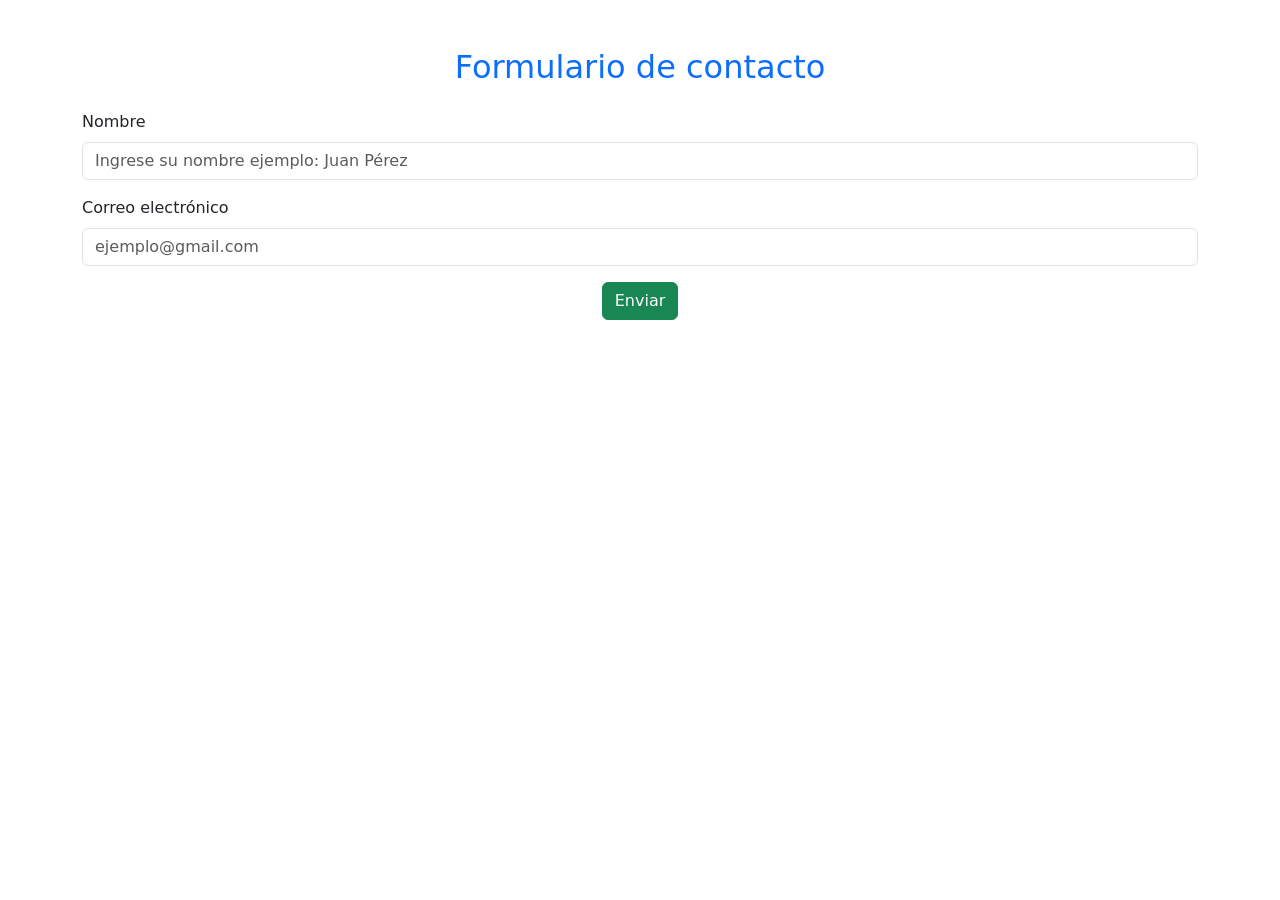
<file: Practica_6/Ejercicio4.html>
<!DOCTYPE html>
<html lang="en">
<head>
    <meta charset="UTF-8">
    <meta name="viewport" content="width=device-width, initial-scale=1.0">
    <link href="https://cdn.jsdelivr.net/npm/bootstrap@5.3.0/dist/css/bootstrap.min.css" rel="stylesheet">
    <title>Formulario básico</title>
</head>
<body>
    
     <div class="container mt-5">

        <!-- Titulo -->
        <h2 class="text-center text-primary">Formulario de contacto</h2>

        <!-- Formulario -->
        <form class="mt-4">

            <!-- Nombre -->
            <div class="mb-3">
                <label class="form-label">Nombre</label>
                <input type="text" class="form-control" placeholder="Ingrese su nombre ejemplo: Juan Pérez" required>
            </div>

            <!-- Correo -->
            <div class="mb-3">
                <label class="form-label">Correo electrónico</label>
                <input type="email" class="form-control" placeholder="ejemplo@gmail.com" required>
            </div>

            <!-- Boton -->
            <div class="text-center">
                <button type="submit" class="btn btn-success">
                    Enviar
                </button>
            </div>

        </form>

    </div>

</body>
</html>
</file>
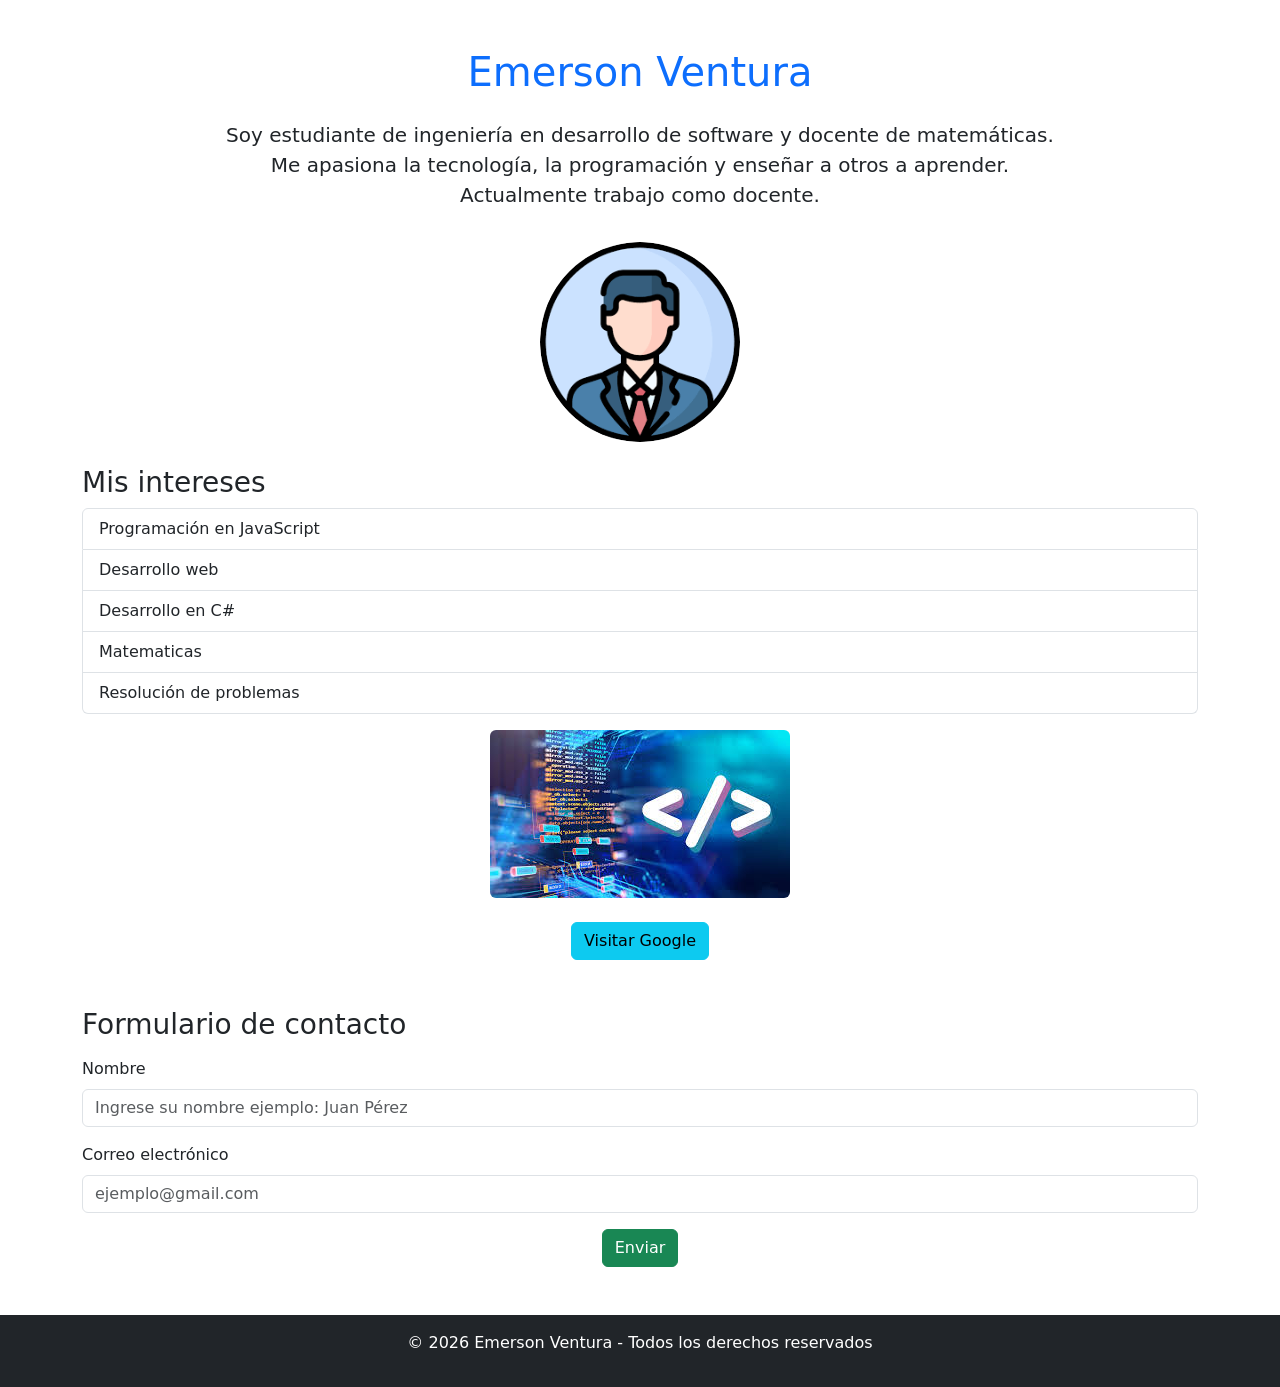
<file: Practica_6/Ejercicio6.html>
<!DOCTYPE html>
<html lang="en">
<head>
    <meta charset="UTF-8">
    <meta name="viewport" content="width=device-width, initial-scale=1.0">
    <link href="https://cdn.jsdelivr.net/npm/bootstrap@5.3.0/dist/css/bootstrap.min.css" rel="stylesheet">
    <title>Pagina completa</title>
</head>
<body>
    

    <div class="container mt-5">

        <div class="text-center">
             <!-- Encabezado -->
            <h1 class="text-primary text-center">Emerson Ventura</h1>

            <!-- Párrafo -->
            <p class="mt-4 lead" >
                Soy estudiante de ingeniería en desarrollo de software y docente de matemáticas. <br>
                Me apasiona la tecnología, la programación y enseñar a otros a aprender. <br>
                Actualmente trabajo como docente.
            </p>

            <div class="text-center">
                <img src="img/foto_perfil.png" 
                alt="Foto de perfil de Emerson Ventura" 
                class="img-fluid rounded-circle mt-3" width="200">
            </div>

        </div>

       
       
      

        <!-- Lista -->
        <h3 class="mt-4">Mis intereses</h3>
        <ul class="list-group">
            <li class="list-group-item">Programación en JavaScript</li>
            <li class="list-group-item">Desarrollo web</li>
            <li class="list-group-item">Desarrollo en C#</li>
            <li class="list-group-item">Matematicas</li>
            <li class="list-group-item">Resolución de problemas</li>
        </ul>

          <div class="text-center">
            <img src="img/Imagen_programacion.jpg" 
                 alt="Imagen representativa de desarrollo web" 
                 class="img-fluid rounded mt-3" 
                 width="300">
        </div>

        <!-- Enlace -->
        <div class="mt-4 text-center">
            <a href="https://www.google.com" target="_blank" class="btn btn-info">
                Visitar Google
            </a>
        </div>

        <!-- Formulario -->
        <h3 class="mt-5">Formulario de contacto</h3>
        <form class="mt-3">

            <div class="mb-3">
                <label class="form-label">Nombre</label>
                <input type="text" class="form-control" placeholder="Ingrese su nombre ejemplo: Juan Pérez" required>
            </div>

            <div class="mb-3">
                <label class="form-label">Correo electrónico</label>
                <input type="email" class="form-control" placeholder="ejemplo@gmail.com" required>
            </div>

            <div class="text-center">
                <button type="submit" class="btn btn-success">
                    Enviar
                </button>
            </div>

        </form>

    </div>

    <footer class="bg-dark text-white text-center p-3 mt-5">
        <p>© 2026 Emerson Ventura - Todos los derechos reservados</p>
    </footer>
</body>
</html>
</file>
<file: Practica_11/style.css>
/* RESET */

*{
    margin: 0;
    padding: 0;
    box-sizing: border-box;
}

/* CUERPO */

body{
    font-family: Arial, Helvetica, sans-serif;
    background-color: #f4f4f4;
}

/* CONTENEDOR */

.contenedor{
    width: 90%;
    margin: auto;
}

/* ENCABEZADO */

header{
    background-color: #0077b6;
    color: white;

    padding: 20px;

    display: flex;
    justify-content: space-between;
    align-items: center;
}

/* MENÚ */

nav{
    display: flex;
    gap: 20px;
}

/* ENLACES */

nav a{
    color: white;
    text-decoration: none;
    font-weight: bold;
}

/* SECCIÓN PRINCIPAL */

.principal{
    margin-top: 20px;

    display: flex;
    align-items: center;
    gap: 20px;
}

/* TEXTO */

.texto{
    flex: 1;
}

.texto h2{
    font-size: 35px;
    margin-bottom: 15px;
}

/* PÁRRAFO */

.texto p{
    margin-bottom: 20px;
    line-height: 1.6;
}

/* BOTÓN */

button{
    background-color: #0077b6;
    color: white;

    border: none;

    padding: 12px 20px;

    cursor: pointer;

    border-radius: 5px;
}

/* IMAGEN */

.imagen{
    flex: 1;
}

.imagen img{
    width: 100%;
    max-width: 500px;

    border-radius: 10px;
}

/* TARJETAS */

.tarjetas{
    margin-top: 30px;

    display: flex;
    gap: 20px;
}

/* CARD */

.card{
    background-color: white;

    padding: 25px;

    border-radius: 10px;

    flex: 1;
}

/* TÍTULO DE CARD */

.card h3{
    margin-bottom: 10px;
    color: #0077b6;
}

/* FOOTER */

footer{
    background-color: #0077b6;
    color: white;

    text-align: center;

    padding: 15px;

    margin-top: 30px;
}

/* MEDIA QUERY PARA TABLET */

@media (max-width: 768px){

    header{
        flex-direction: column;
        gap: 15px;
    }

    .principal{
        flex-direction: column;
        text-align: center;
    }

    .tarjetas{
        flex-wrap: wrap;
    }

}

/* MEDIA QUERY PARA CELULAR */

@media (max-width: 480px){

    nav{
        flex-direction: column;
        text-align: center;
    }

    .texto h2{
        font-size: 28px;
    }

    .tarjetas{
        flex-direction: column;
    }

    button{
        width: 100%;
    }

}
</file>
<file: Practica_12/style.css>
/* reset */

*{
    margin: 0;
    padding: 0;
    box-sizing: border-box;
}

/* cuerpo */

body{
    font-family: Arial, Helvetica, sans-serif;
    background-color: #f4f4f4;
}

/* encabezado */

header h1{
    font-size: 55px;
    font-weight: bold;
}

header p{
    font-size: 22px;
}

/* menu */

.navbar{
    padding: 15px 0;
}

/* logo */

.navbar-brand{
    letter-spacing: 1px;
}

/* opciones */

.nav-link{
    transition: 0.3s;
    font-size: 18px;
}

/* efecto */

.nav-link:hover{
    color: #0d6efd !important;
}

/* sección principal */

.container h2{
    font-size: 40px;
    margin-bottom: 20px;
}

.container p{
    font-size: 18px;
}

/* imagen */

img{
    width: 100%;
}

/* tarjetas */

.card{
    transition: 0.3s;
    border: none;
}

/* efecto tarjetas */

.card:hover{
    transform: scale(1.03);
}

/* imagenes cards */

.card img{
    height: 220px;
    object-fit: cover;
}

/* galeria */

.galeria{
    height: 200px;
    width: 100%;
    object-fit: cover;
    transition: 0.3s;
}

/* efecto galeria */

.galeria:hover{
    transform: scale(1.03);
}

/* footer */

footer{
    font-size: 18px;
}

/* tablet */

@media(max-width:768px){

    header h1{
        font-size: 40px;
    }

    header p{
        font-size: 18px;
    }

    .container h2{
        font-size: 32px;
        text-align: center;
    }

    .card img{
        height: 200px;
    }

}

/* celular */

@media(max-width:576px){

    header h1{
        font-size: 28px;
    }

    header p{
        font-size: 16px;
    }

    .container h2{
        font-size: 25px;
        text-align: center;
    }

    .container p{
        font-size: 16px;
    }

    .card img{
        height: 180px;
    }

    .galeria{
        height: 180px;
    }

    .navbar-brand{
        font-size: 24px;
    }

}
</file>
<file: Practica_5/style.css>
body {
    margin: 0;
    font-family: Arial, Helvetica, sans-serif;
    background-color: rgb(224, 242, 255); 
    display: flex;
    justify-content: center;
    align-items: center;
    height: 100vh;
}

/* contenedor */
.form-container {
    background: white;
    padding: 25px;
    border-radius: 12px;
    box-shadow: 0 0 15px rgba(0, 0, 0, 0.08);
}

/* título */
h2 {
    text-align: center;
    color: rgb(33, 150, 243); 
}

/* etiquetas */
label {
    font-size: 14px;
    margin-top: 10px;
    display: block;
    color: rgb(100, 149, 237); 
}

/* inputs */
input {
    width: 100%;
    padding: 8px;
    margin-top: 5px;
    border-radius: 8px;
    border: 1px solid rgb(180, 220, 255); 
    outline: none;
}

/* efecto cuando seleccionas input */
input:focus {
    border: 1px solid rgb(33, 150, 243);
    box-shadow: 0 0 5px rgba(33, 150, 243, 0.3);
}

/* opciones */
.opciones {
    margin-top: 5px;
    font-size: 14px;
}

/* botón */
button {
    width: 100%;
    padding: 10px;
    margin-top: 15px;
    background-color: rgb(33, 150, 243); 
    color: white;
    border: none;
    border-radius: 10px;
    cursor: pointer;
    transition: 0.3s;
}

/* hover */
button:hover {
    background-color: rgb(25, 118, 210); 
}
</file>
<file: Practica_7/css/style.css>
body {
    font-family: 'Poppins', sans-serif;
    background: linear-gradient(135deg, #e8d4d4, #dff4ff);
    display: flex;
    justify-content: center;
    align-items: center;
    height: 100vh;
    margin: 0;
}

/* TARJETA */
.perfil {
    background-color: #c4e9f3;
    padding: 35px 25px;
    width: 260px;
    border-radius: 20px;
    text-align: center;
    box-shadow: 0 6px 15px rgba(0,0,0,0.1);
}

/* IMAGEN PERFIL */
.perfil img {
    width: 110px;
    height: 110px;
    object-fit: cover;
    margin-bottom: 15px;
    border-radius: 50%;
    border: 3px solid #d0eaf7;
    box-shadow: 0 4px 10px rgba(0,0,0,0.15);
}

/* NOMBRE */
.perfil h2 {
    margin: 10px 0 10px;
    color: #2c3e50;
    font-weight: 600;
}

/* BIO */
.bio {
    margin-bottom: 20px;
    line-height: 1.5; margin-bottom: 20px;
    line-height: 1.5;
    color: #607d8b;
    font-size: 14px;
}

/* STATS */
.stats {
    display: flex;
    justify-content: space-around;
    margin: 20px 0;
}

.stats h3 {
    margin: 0;
    color: #34495e;
}

.stats p {
    margin: 0;
    font-size: 13px;
    color: #78909c;
}

/* BOTÓN */
button {
    background-color: #4da6d9;
    color: white;
    border: none;
    margin-top: 10px;
    padding: 12px;
    width: 100%;
    border-radius: 10px;
    cursor: pointer;
    transition: 0.3s;
}

/* HOVER */
button:hover {
    background-color: #357ca5;
    transform: scale(1.05);
}
</file>
<file: Practica_9/styles.css>
*{
    margin: 0;
    padding: 0;
    box-sizing: border-box;
}

body{
    font-family: Arial, Helvetica, sans-serif;
    background-color: #f3f4f6;
}



header{
    background-color: #111827;
    display: flex;
    justify-content: space-between;
    align-items: center;
    padding: 20px 50px;
}

.logo h2{
    color: white;
}

nav a{
    color: white;
    text-decoration: none;
    margin-left: 20px;
    transition: 0.3s;
}

nav a:hover{
    color: #f59e0b;
}


.hero{
    display: flex;
    justify-content: space-around;
    align-items: center;
    padding: 60px;
    background-color: #dbeafe;
    flex-wrap: wrap;
}

.texto{
    width: 400px;
}

.texto h1{
    font-size: 45px;
    color: #111827;
    margin-bottom: 20px;
}

.texto p{
    color: #374151;
    margin-bottom: 20px;
}

button{
    padding: 12px 25px;
    border: none;
    border-radius: 10px;
    background-color: #f59e0b;
    color: white;
    cursor: pointer;
    transition: 0.3s;
}

button:hover{
    background-color: #d97706;
    transform: scale(1.05);
}

.imagen img{
    width: 420px;
    border-radius: 15px;
}


.productos{
    display: flex;
    justify-content: center;
    gap: 20px;
    flex-wrap: wrap;
    padding: 50px;
}

.card{
    background-color: white;
    width: 220px;
    text-align: center;
    padding: 20px;
    border-radius: 15px;
    transition: 0.3s;
}

.card:hover{
    transform: translateY(-10px);
}

.card img{
    width: 100%;
    height: 150px;
    object-fit: cover;
    border-radius: 10px;
}

.card h3{
    margin-top: 15px;
    color: #111827;
}

.card p{
    margin: 15px 0;
    color: #4b5563;
}



.promo{
    background-color: #111827;
    color: white;
    text-align: center;
    padding: 40px;
}


footer{
    background-color: #1f2937;
    color: white;
    text-align: center;
    padding: 30px;
}
</file>
<file: Practrica_8/style.css>
body{
    font-family: Georgia, serif;
    text-align: center;
    background-color: #f4f1ea;
}

h1{
    margin-top: 20px;
    color: #2c2c2c;
}

/* tarjetas */
.card{
    display: inline-block;
    width: 220px;
    margin: 15px;
    background-color: white;
    padding: 10px;
    border-radius: 15px;
}

/* imágenes */
.card img{
    width: 100%;
    height: 150px;
    object-fit: cover;
    border-radius: 10px;
}

/* título */
.titulo{
    margin-top: 10px;
    font-weight: bold;
    color: #222;
    font-size: 16px;
}

/* descripción */
.descripcion{
    font-size: 13px;
    color: #777;
    font-style: italic;
    margin-top: 3px;
}



/* EJERCICIO 2 */

/* sombra */
.card{
    box-shadow: 0px 5px 10px rgba(0,0,0,0.2);
}

/* animación */
.card{
    transition: transform 0.3s;
}

/* efecto hover */
.card:hover{
    transform: scale(1.05);
}
</file>
